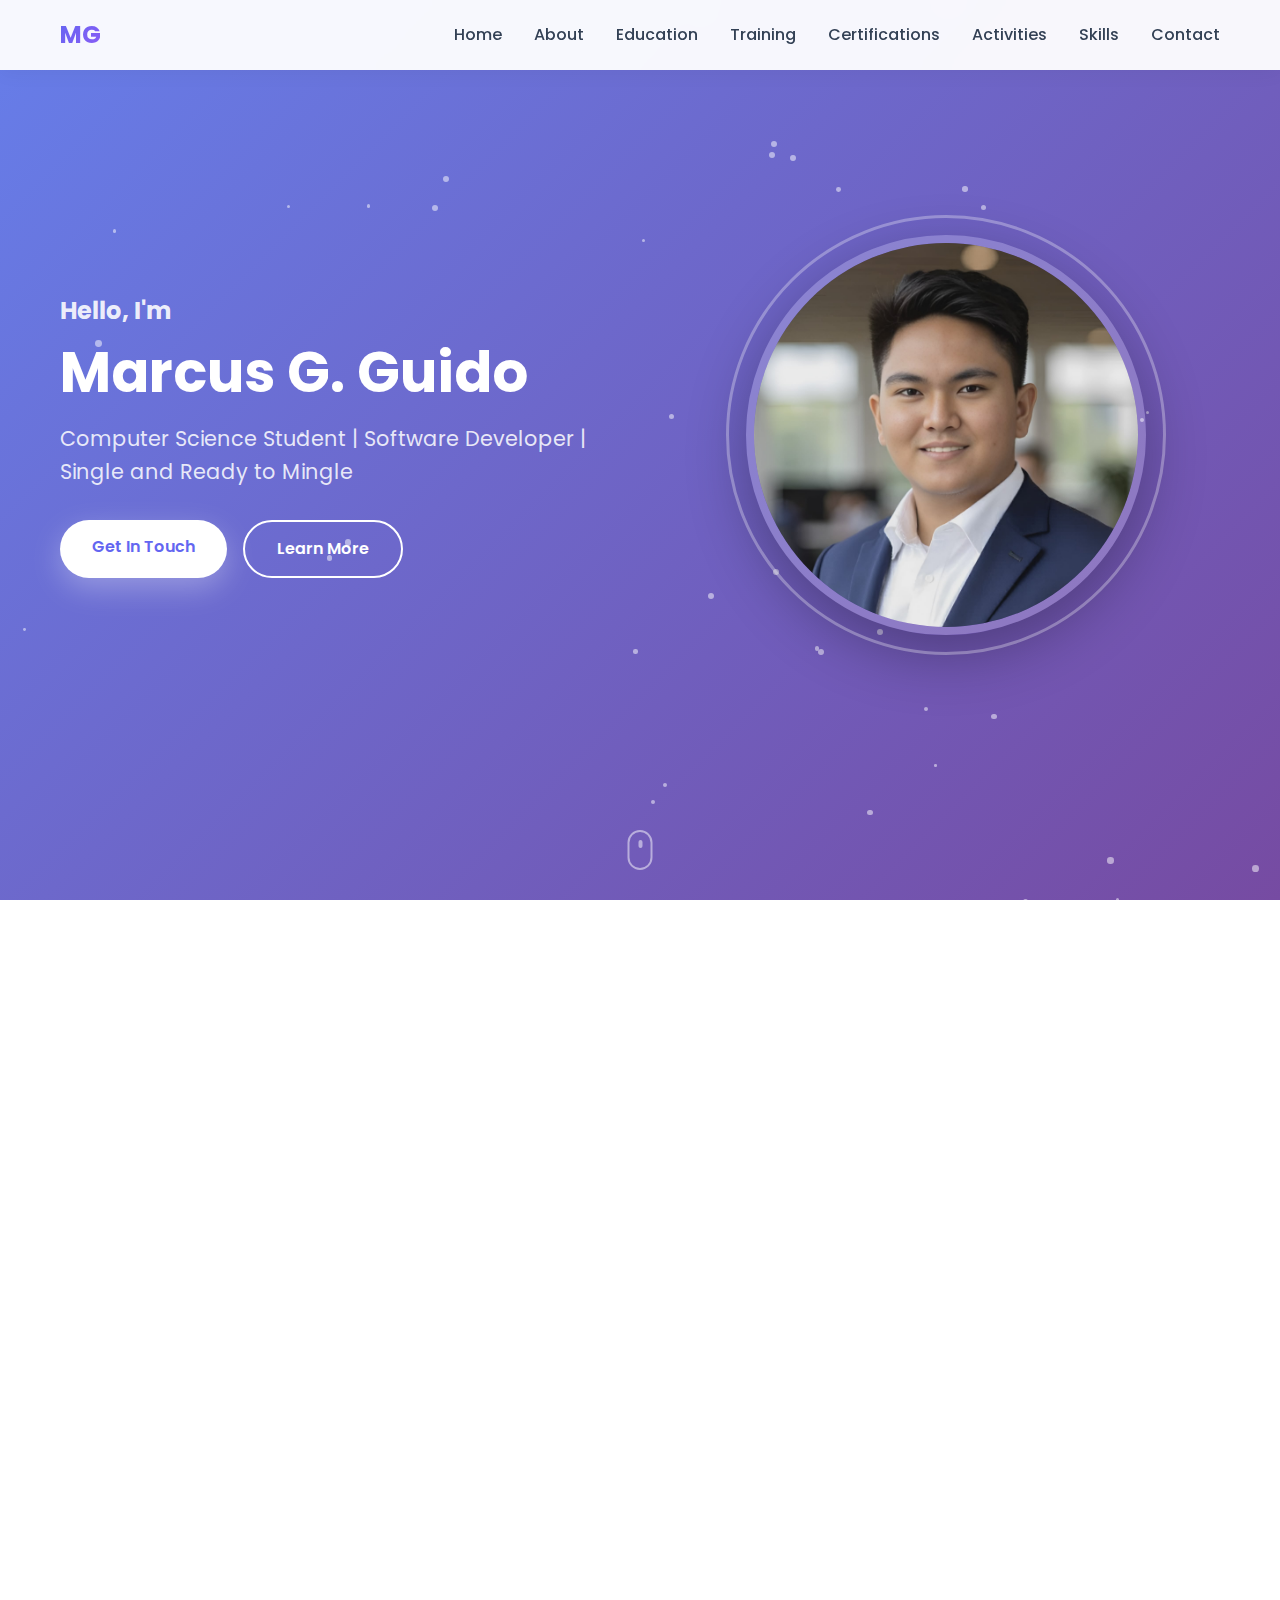
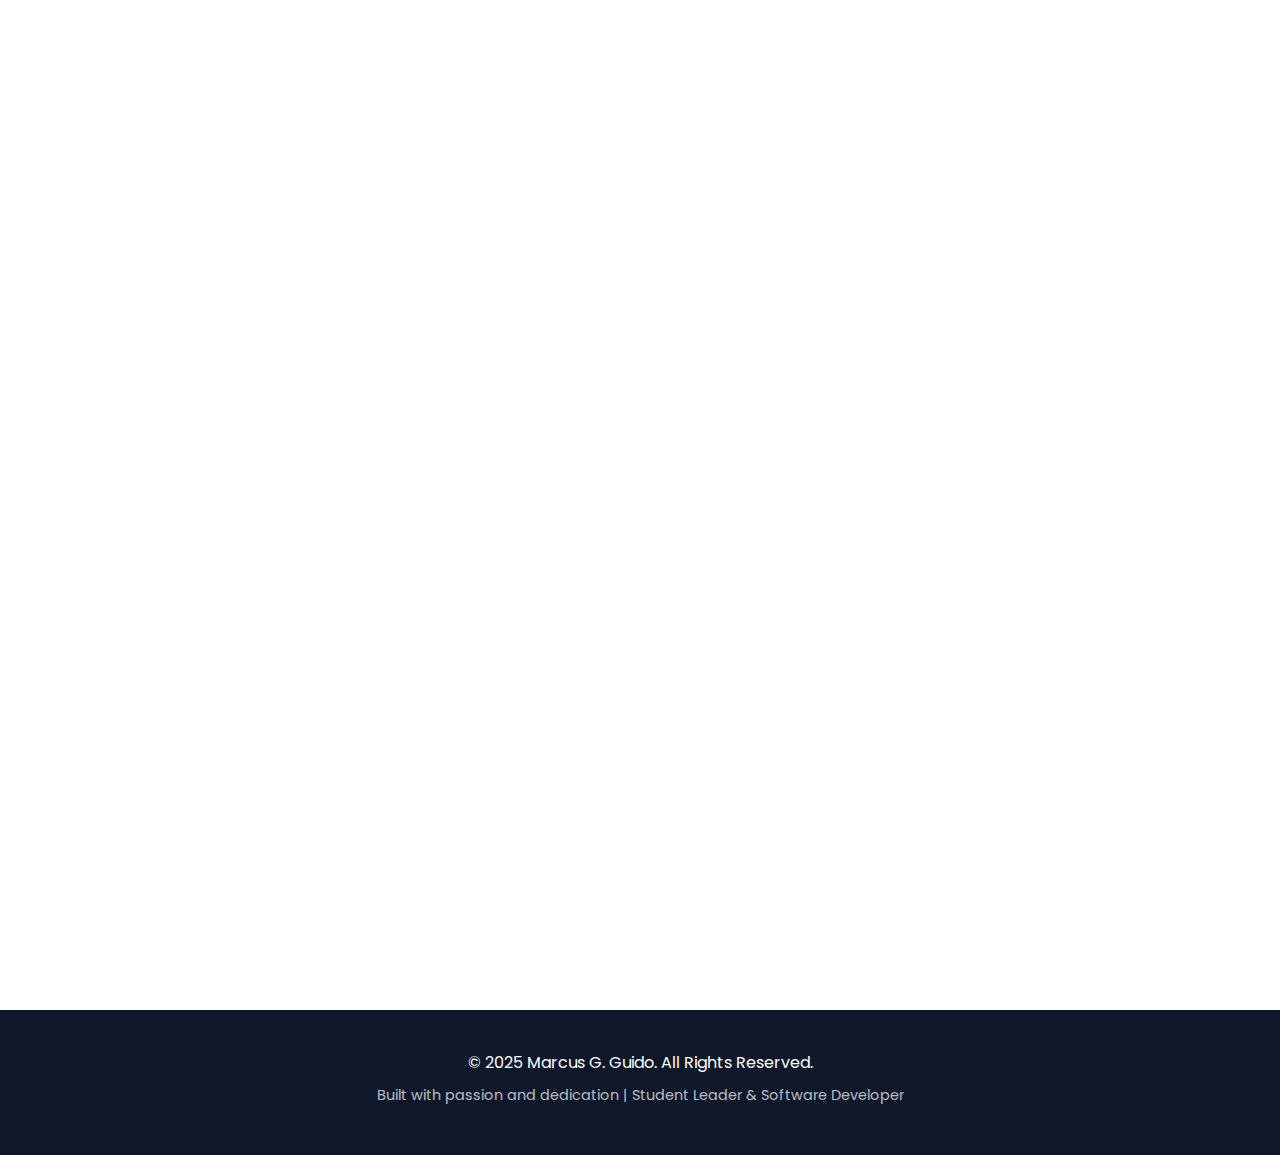
<file: index.html>
<!DOCTYPE html>
<html lang="en">
<head>
    <meta charset="UTF-8">
    <meta name="viewport" content="width=device-width, initial-scale=1.0">
    <meta name="description" content="Marcus G. Guido - Computer Science Student Portfolio">
    <title>Marcus G. Guido - Portfolio</title>
    <link rel="stylesheet" href="styles.css">
    <link rel="preconnect" href="https://fonts.googleapis.com">
    <link rel="preconnect" href="https://fonts.gstatic.com" crossorigin>
    <link href="https://fonts.googleapis.com/css2?family=Poppins:wght@300;400;500;600;700&display=swap" rel="stylesheet">
</head>
<body>
    <!-- Navigation -->
    <nav class="navbar" id="navbar">
        <div class="nav-container">
            <div class="nav-logo">
                <span class="logo-text">MG</span>
            </div>
            <ul class="nav-menu" id="navMenu">
                <li><a href="#home" class="nav-link">Home</a></li>
                <li><a href="#about" class="nav-link">About</a></li>
                <li><a href="#education" class="nav-link">Education</a></li>
                <li><a href="#training" class="nav-link">Training</a></li>
                <li><a href="#certifications" class="nav-link">Certifications</a></li>
                <li><a href="#activities" class="nav-link">Activities</a></li>
                <li><a href="#skills" class="nav-link">Skills</a></li>
                <li><a href="#contact" class="nav-link">Contact</a></li>
            </ul>
            <div class="hamburger" id="hamburger">
                <span></span>
                <span></span>
                <span></span>
            </div>
        </div>
    </nav>

    <!-- Hero Section -->
    <section id="home" class="hero">
        <div class="hero-particles" id="particles"></div>
        <div class="hero-content">
            <div class="hero-text">
                <h1 class="hero-title">
                    <span class="greeting">Hello, I'm</span>
                    <span class="name">Marcus G. Guido</span>
                </h1>
                <p class="hero-subtitle">Computer Science Student | Software Developer | Single and Ready to Mingle</p>
                <div class="hero-buttons">
                    <a href="#contact" class="btn btn-primary">Get In Touch</a>
                    <a href="#about" class="btn btn-secondary">Learn More</a>
                </div>
            </div>
            <div class="hero-image">
                <div class="image-wrapper">
                    <img src="marcusprofile.jpg" alt="Marcus G. Guido" class="profile-img">
                    <div class="image-border"></div>
                </div>
            </div>
        </div>
        <div class="scroll-indicator">
            <div class="mouse"></div>
        </div>
    </section>

    <!-- About Section -->
    <section id="about" class="about">
        <div class="container">
            <div class="section-header">
                <span class="section-tag">Get To Know</span>
                <h2 class="section-title">About Me</h2>
            </div>
            <div class="about-content">
                <div class="about-cards">
                    <div class="info-card">
                        <div class="card-icon">🎓</div>
                        <h3>Education</h3>
                        <p>Bachelor of Science in Computer Science at National University - Cebu</p>
                    </div>
                    <div class="info-card">
                        <div class="card-icon">🎂</div>
                        <h3>Born</h3>
                        <p><b>SECRET</b></p>
                    </div>
                    <div class="info-card">
                        <div class="card-icon">💼</div>
                        <h3>Focus</h3>
                        <p>Leadership & Full Stack Development</p>
                    </div>
                </div>
                <div class="about-text">
                    <p>Hello! I'm Marcus, a passionate Computer Science student at National University - Cebu, dedicated to creating innovative solutions through technology. My journey has been marked by academic excellence, leadership roles, and a commitment to continuous learning.</p>
                    <p>Throughout my academic career, I've consistently achieved honors and have been recognized for my leadership abilities. As the Founder and Student Branch Lead of the AWS Learning Club at NU Cebu, I thrive in creating communities where students can learn and grow together.</p>
                    <p>I specialize in full-stack development and passionate about cloud computing, particularly AWS technologies. Beyond coding, I'm dedicated to entrepreneurship, leadership development, and helping others succeed in their tech journeys.</p>
                </div>
            </div>
        </div>
    </section>

    <!-- Education Section -->
    <section id="education" class="education">
        <div class="container">
            <div class="section-header">
                <span class="section-tag">My Academic Journey</span>
                <h2 class="section-title">Education</h2>
            </div>
            <div class="education-timeline">
                <div class="timeline-item">
                    <div class="timeline-icon">🎓</div>
                    <div class="timeline-content">
                        <h3>Bachelor of Science in Computer Science (BSCS)</h3>
                        <h4>National University – Cebu (NU Cebu)</h4>
                        <p class="timeline-location">📍 Mabolo SM City Cebu, Cebu City</p>
                        <span class="timeline-date">2025 - Current</span>
                        <p>Currently pursuing my degree in Computer Science, focusing on software development, cloud computing, and leadership within the tech community.</p>
                    </div>
                </div>

                <div class="timeline-item">
                    <div class="timeline-icon">🏫</div>
                    <div class="timeline-content">
                        <h3>Senior High School - TVL ICT Programming</h3>
                        <h4>Informatics College Cebu, Inc. - Consolacion</h4>
                        <p class="timeline-location">📍 Pitogo National Highway, Consolacion, Cebu</p>
                        <span class="timeline-date">2023 - 2025</span>
                        <div class="achievements">
                            <span class="achievement-badge">With Honors</span>
                            <span class="achievement-badge">With High Honors</span>
                            <span class="achievement-badge">Entrepreneurship Awardee</span>
                            <span class="achievement-badge">Leadership Awardee</span>
                            <span class="achievement-badge">DSPC Champion</span>
                        </div>
                    </div>
                </div>

                <div class="timeline-item">
                    <div class="timeline-icon">📚</div>
                    <div class="timeline-content">
                        <h3>Secondary School</h3>
                        <h4>Jugan National High School</h4>
                        <p class="timeline-location">📍 Upper Jugan, 6001 Consolacion, Cebu</p>
                        <span class="timeline-date">2019 - 2023</span>
                        <div class="achievements">
                            <span class="achievement-badge">With Honors</span>
                            <span class="achievement-badge">Former School Officer</span>
                        </div>
                    </div>
                </div>

                <div class="timeline-item">
                    <div class="timeline-icon">🎒</div>
                    <div class="timeline-content">
                        <h3>Primary School</h3>
                        <h4>Jugan Elementary School</h4>
                        <p class="timeline-location">📍 Upper Jugan, 6001 Consolacion, Cebu</p>
                        <span class="timeline-date">2012 - 2019</span>
                        <div class="achievements">
                            <span class="achievement-badge">Academic Awardee</span>
                            <span class="achievement-badge">Former School Officer</span>
                        </div>
                    </div>
                </div>
            </div>
        </div>
    </section>

    <!-- Training & Seminars Section -->
    <section id="training" class="training">
        <div class="container">
            <div class="section-header">
                <span class="section-tag">Professional Development</span>
                <h2 class="section-title">Training & Seminars</h2>
            </div>
            <div class="training-grid">
                <div class="training-card">
                    <div class="training-icon">🚀</div>
                    <h3>AWS Community Day Cebu 2025</h3>
                    <p class="training-subtitle">Build Beyond Limits and Mini Meetup</p>
                    <span class="training-date">September 13-14, 2025</span>
                    <p>Participated in the premier AWS community event in Cebu, engaging with cloud computing experts and learning about cutting-edge AWS technologies.</p>
                </div>

                <div class="training-card">
                    <div class="training-icon">🤖</div>
                    <h3>The Current Landscape of AI</h3>
                    <p class="training-subtitle">DNA Micro Software Inc. Cebu</p>
                    <span class="training-date">July 12, 2025</span>
                    <p>In partnership with Mr. Leo BSCS Dept. Chair, explored the latest developments and trends in artificial intelligence and machine learning.</p>
                </div>

                <div class="training-card">
                    <div class="training-icon">💻</div>
                    <h3>COMTECH Resources Development Program</h3>
                    <p class="training-subtitle">In Partnership with Informatics College Cebu</p>
                    <span class="training-date">2022 - 2023</span>
                    <p>Comprehensive technology training program focusing on software development and ICT skills enhancement.</p>
                </div>
            </div>
        </div>
    </section>

    <!-- Certifications Section -->
    <section id="certifications" class="certifications">
        <div class="container">
            <div class="section-header">
                <span class="section-tag">Credentials</span>
                <h2 class="section-title">Certifications</h2>
            </div>
            <div class="certifications-grid">
                <div class="cert-card">
                    <div class="cert-header">
                        <div class="cert-icon">👔</div>
                        <div class="cert-provider">Udemy</div>
                    </div>
                    <h3>Executive Leadership Presence: Inspire, Influence & Lead</h3>
                    <span class="cert-date">Issued: October 2025</span>
                    <a href="https://www.udemy.com/certificate/UC-352e90f9-5d78-4675-a844-5b8cce3faa67/" target="_blank" class="cert-link">View Certificate →</a>
                </div>

                <div class="cert-card">
                    <div class="cert-header">
                        <div class="cert-icon">🎯</div>
                        <div class="cert-provider">Skillsoft</div>
                    </div>
                    <h3>A Skills Builder – Leadership</h3>
                    <span class="cert-date">Issued: April 2025 | ID: 140248809</span>
                    <a href="https://skillsoft.digitalbadges.skillsoft.com/b5b95f18-f1d9-4f0a-8dc8-4170c828fcc2" target="_blank" class="cert-link">View Certificate →</a>
                </div>

                <div class="cert-card">
                    <div class="cert-header">
                        <div class="cert-icon">🎨</div>
                        <div class="cert-provider">Skillsoft</div>
                    </div>
                    <h3>A Skills Builder - Creativity</h3>
                    <span class="cert-date">Issued: April 2025 | ID: 140215055</span>
                    <a href="https://skillsoft.digitalbadges.skillsoft.com/7e9c8f45-9e76-43c5-ace7-52aef8485363" target="_blank" class="cert-link">View Certificate →</a>
                </div>

                <div class="cert-card">
                    <div class="cert-header">
                        <div class="cert-icon">⏰</div>
                        <div class="cert-provider">Skillsoft</div>
                    </div>
                    <h3>Avoid Procrastination by Getting Organized Instead</h3>
                    <span class="cert-date">Issued: April 2025 | ID: 140198855</span>
                    <a href="https://skillsoft.digitalbadges.skillsoft.com/77b540fd-06ea-41ee-a72f-264794625bf7" target="_blank" class="cert-link">View Certificate →</a>
                </div>

                <div class="cert-card">
                    <div class="cert-header">
                        <div class="cert-icon">✍️</div>
                        <div class="cert-provider">Skillsoft</div>
                    </div>
                    <h3>Writing with a Professional Mindset</h3>
                    <span class="cert-date">Issued: April 2025 | ID: 140146476</span>
                    <a href="https://skillsoft.digitalbadges.skillsoft.com/88052389-f69d-4071-a20a-ff1d40b417d2" target="_blank" class="cert-link">View Certificate →</a>
                </div>
            </div>
        </div>
    </section>

    <!-- Activities & Organizations Section -->
    <section id="activities" class="activities">
        <div class="container">
            <div class="section-header">
                <span class="section-tag">Leadership & Community</span>
                <h2 class="section-title">Activities & Organizations</h2>
            </div>
            
            <h3 class="subsection-title">Current Organizations</h3>
            <div class="activities-grid">
                <div class="activity-card current">
                    <div class="activity-header">
                        <div class="activity-icon">☁️</div>
                        <span class="activity-status">Current</span>
                    </div>
                    <h3>AWS Learning Club - NU Cebu</h3>
                    <h4>Student Lead and Founder</h4>
                    <p class="activity-location">National University – Cebu</p>
                    <span class="activity-date">2025 - Current</span>
                    <p>Founded and leading the AWS Learning Club, creating a community for students to learn cloud computing and AWS technologies.</p>
                </div>

                <div class="activity-card current">
                    <div class="activity-header">
                        <div class="activity-icon">💰</div>
                        <span class="activity-status">Current</span>
                    </div>
                    <h3>BSCS Debug Society</h3>
                    <h4>Program Executive Treasurer</h4>
                    <p class="activity-location">National University – Cebu</p>
                    <span class="activity-date">2025 - Current</span>
                    <p>Managing finances and supporting the growth of the Computer Science student organization.</p>
                </div>

                <div class="activity-card current">
                    <div class="activity-header">
                        <div class="activity-icon">🎮</div>
                        <span class="activity-status">Current</span>
                    </div>
                    <h3>NU Cebu Gaming Guild</h3>
                    <h4>Co-Founder | Member</h4>
                    <p class="activity-location">National University – Cebu</p>
                    <span class="activity-date">2025 - Current</span>
                    <p>Co-founded the gaming community at NU Cebu, fostering esports and gaming culture among students.</p>
                </div>
            </div>

            <h3 class="subsection-title">Recent Extracurricular Activities</h3>
            <div class="activities-grid">
                <div class="activity-card">
                    <div class="activity-header">
                        <div class="activity-icon">🏛️</div>
                        <span class="activity-status">Completed</span>
                    </div>
                    <h3>Supreme Student Government</h3>
                    <h4>Peace Executive Officer - SSG 9th Council</h4>
                    <p class="activity-location">Informatics College Cebu, Inc. - Consolacion</p>
                    <span class="activity-date">August 2024 - May 2025</span>
                    <p>Led peace initiatives and conflict resolution programs within the student body.</p>
                </div>

                <div class="activity-card">
                    <div class="activity-header">
                        <div class="activity-icon">🚨</div>
                        <span class="activity-status">Completed</span>
                    </div>
                    <h3>INFO Emergency Response Team</h3>
                    <h4>Head Chief Executive Officer - Founder</h4>
                    <p class="activity-location">Informatics College Cebu, Inc. - Consolacion</p>
                    <span class="activity-date">August 2024 - May 2025</span>
                    <p>Founded and led the emergency response team, ensuring campus safety and emergency preparedness.</p>
                </div>

                <div class="activity-card">
                    <div class="activity-header">
                        <div class="activity-icon">🎵</div>
                        <span class="activity-status">Completed</span>
                    </div>
                    <h3>INFO Chorus Club</h3>
                    <h4>Musical Director</h4>
                    <p class="activity-location">Informatics College Cebu, Inc. - Consolacion</p>
                    <span class="activity-date">August 2024 - May 2025</span>
                    <p>Directed musical performances and managed the chorus club's creative direction.</p>
                </div>
            </div>
        </div>
    </section>

    <!-- Skills Section -->
    <section id="skills" class="skills">
        <div class="container">
            <div class="section-header">
                <span class="section-tag">What I Know</span>
                <h2 class="section-title">Skills & Technologies</h2>
            </div>
            <div class="skills-grid">
                <div class="skill-category">
                    <h3>Frontend Development</h3>
                    <div class="skill-items">
                        <div class="skill-item">HTML5</div>
                        <div class="skill-item">CSS3</div>
                        <div class="skill-item">JavaScript</div>
                        <div class="skill-item">React</div>
                        <div class="skill-item">Responsive Design</div>
                    </div>
                </div>
                <div class="skill-category">
                    <h3>Backend Development</h3>
                    <div class="skill-items">
                        <div class="skill-item">Node.js</div>
                        <div class="skill-item">Python</div>
                        <div class="skill-item">Databases</div>
                        <div class="skill-item">APIs</div>
                        <div class="skill-item">PHP</div>
                    </div>
                </div>
                <div class="skill-category">
                    <h3>Cloud & Tools</h3>
                    <div class="skill-items">
                        <div class="skill-item">AWS</div>
                        <div class="skill-item">Git & GitHub</div>
                        <div class="skill-item">VS Code</div>
                        <div class="skill-item">Linux</div>
                        <div class="skill-item">AWS Amplify</div>
                    </div>
                </div>
                <div class="skill-category">
                    <h3>Leadership & Soft Skills</h3>
                    <div class="skill-items">
                        <div class="skill-item">Leadership</div>
                        <div class="skill-item">Team Management</div>
                        <div class="skill-item">Problem Solving</div>
                        <div class="skill-item">Communication</div>
                        <div class="skill-item">Entrepreneurship</div>
                        <div class="skill-item">Creativity</div>
                    </div>
                </div>
            </div>
        </div>
    </section>

    <!-- Contact Section -->
    <section id="contact" class="contact">
        <div class="container">
            <div class="section-header">
                <span class="section-tag">Let's Connect</span>
                <h2 class="section-title">Get In Touch</h2>
            </div>
            <div class="contact-content">
                <div class="contact-info">
                    <p class="contact-description">I'm always open to discussing new projects, creative ideas, or opportunities to be part of your vision. Whether it's about technology, leadership, or collaboration, feel free to reach out!</p>
                    <div class="contact-methods">
                        <a href="tel:+639158719911" class="contact-method">
                            <div class="method-icon">📱</div>
                            <div class="method-details">
                                <span class="method-label">Call Me</span>
                                <span class="method-value"><b>SECRET Tawagan palang nimo</b></span>
                            </div>
                        </a>
                        <a href="https://mail.google.com/mail/u/0/?tab=rm&ogbl#inbox" target="_blank" class="contact-method">
                            <div class="method-icon">💼</div>
                            <div class="method-details">
                                <span class="method-label">Gmail</span>
                                <span class="method-value"><b>E click lang HAHA</b></span>
                            </div>
                        </a>
                    </div>
                </div>
                <div class="social-links">
                    <a href="https://github.com/MarcusGuido0607" target="_blank" class="social-card github">
                        <div class="social-icon">
                            <svg viewBox="0 0 24 24" fill="currentColor">
                                <path d="M12 0c-6.626 0-12 5.373-12 12 0 5.302 3.438 9.8 8.207 11.387.599.111.793-.261.793-.577v-2.234c-3.338.726-4.033-1.416-4.033-1.416-.546-1.387-1.333-1.756-1.333-1.756-1.089-.745.083-.729.083-.729 1.205.084 1.839 1.237 1.839 1.237 1.07 1.834 2.807 1.304 3.492.997.107-.775.418-1.305.762-1.604-2.665-.305-5.467-1.334-5.467-5.931 0-1.311.469-2.381 1.236-3.221-.124-.303-.535-1.524.117-3.176 0 0 1.008-.322 3.301 1.23.957-.266 1.983-.399 3.003-.404 1.02.005 2.047.138 3.006.404 2.291-1.552 3.297-1.23 3.297-1.23.653 1.653.242 2.874.118 3.176.77.84 1.235 1.911 1.235 3.221 0 4.609-2.807 5.624-5.479 5.921.43.372.823 1.102.823 2.222v3.293c0 .319.192.694.801.576 4.765-1.589 8.199-6.086 8.199-11.386 0-6.627-5.373-12-12-12z"/>
                            </svg>
                        </div>
                        <div class="social-info">
                            <h4>GitHub</h4>
                            <p>MarcusGuido0607</p>
                        </div>
                    </a>
                    <a href="https://www.facebook.com/guidomarcusg" target="_blank" class="social-card facebook">
                        <div class="social-icon">
                            <svg viewBox="0 0 24 24" fill="currentColor">
                                <path d="M24 12.073c0-6.627-5.373-12-12-12s-12 5.373-12 12c0 5.99 4.388 10.954 10.125 11.854v-8.385H7.078v-3.47h3.047V9.43c0-3.007 1.792-4.669 4.533-4.669 1.312 0 2.686.235 2.686.235v2.953H15.83c-1.491 0-1.956.925-1.956 1.874v2.25h3.328l-.532 3.47h-2.796v8.385C19.612 23.027 24 18.062 24 12.073z"/>
                            </svg>
                        </div>
                        <div class="social-info">
                            <h4>Facebook</h4>
                            <p>guidomarcusg</p>
                        </div>
                    </a>
                    <a href="https://www.youtube.com/@Marcus-dh7ke" target="_blank" class="social-card youtube">
                        <div class="social-icon">
                            <svg viewBox="0 0 24 24" fill="currentColor">
                                <path d="M23.498 6.186a3.016 3.016 0 0 0-2.122-2.136C19.505 3.545 12 3.545 12 3.545s-7.505 0-9.377.505A3.017 3.017 0 0 0 .502 6.186C0 8.07 0 12 0 12s0 3.93.502 5.814a3.016 3.016 0 0 0 2.122 2.136c1.871.505 9.376.505 9.376.505s7.505 0 9.377-.505a3.015 3.015 0 0 0 2.122-2.136C24 15.93 24 12 24 12s0-3.93-.502-5.814zM9.545 15.568V8.432L15.818 12l-6.273 3.568z"/>
                            </svg>
                        </div>
                        <div class="social-info">
                            <h4>YouTube</h4>
                            <p>@Marcus-dh7ke</p>
                        </div>
                    </a>
                    <a href="https://www.linkedin.com/in/marcusguido/" target="_blank" class="social-card linkedin">
                        <div class="social-icon">
                            <svg viewBox="0 0 24 24" fill="currentColor">
                                <path d="M20.447 20.452h-3.554v-5.569c0-1.328-.027-3.037-1.852-3.037-1.853 0-2.136 1.445-2.136 2.939v5.667H9.351V9h3.414v1.561h.046c.477-.9 1.637-1.85 3.37-1.85 3.601 0 4.267 2.37 4.267 5.455v6.286zM5.337 7.433c-1.144 0-2.063-.926-2.063-2.065 0-1.138.92-2.063 2.063-2.063 1.14 0 2.064.925 2.064 2.063 0 1.139-.925 2.065-2.064 2.065zm1.782 13.019H3.555V9h3.564v11.452zM22.225 0H1.771C.792 0 0 .774 0 1.729v20.542C0 23.227.792 24 1.771 24h20.451C23.2 24 24 23.227 24 22.271V1.729C24 .774 23.2 0 22.222 0h.003z"/>
                            </svg>
                        </div>
                        <div class="social-info">
                            <h4>LinkedIn</h4>
                            <p>marcusguido</p>
                        </div>
                    </a>
                </div>
            </div>
        </div>
    </section>

    <!-- Footer -->
    <footer class="footer">
        <div class="container">
            <p>&copy; 2025 Marcus G. Guido. All Rights Reserved.</p>
            <p class="footer-subtitle">Built with passion and dedication | Student Leader & Software Developer</p>
        </div>
    </footer>

    <script src="script.js"></script>
</body>
</html>
</file>
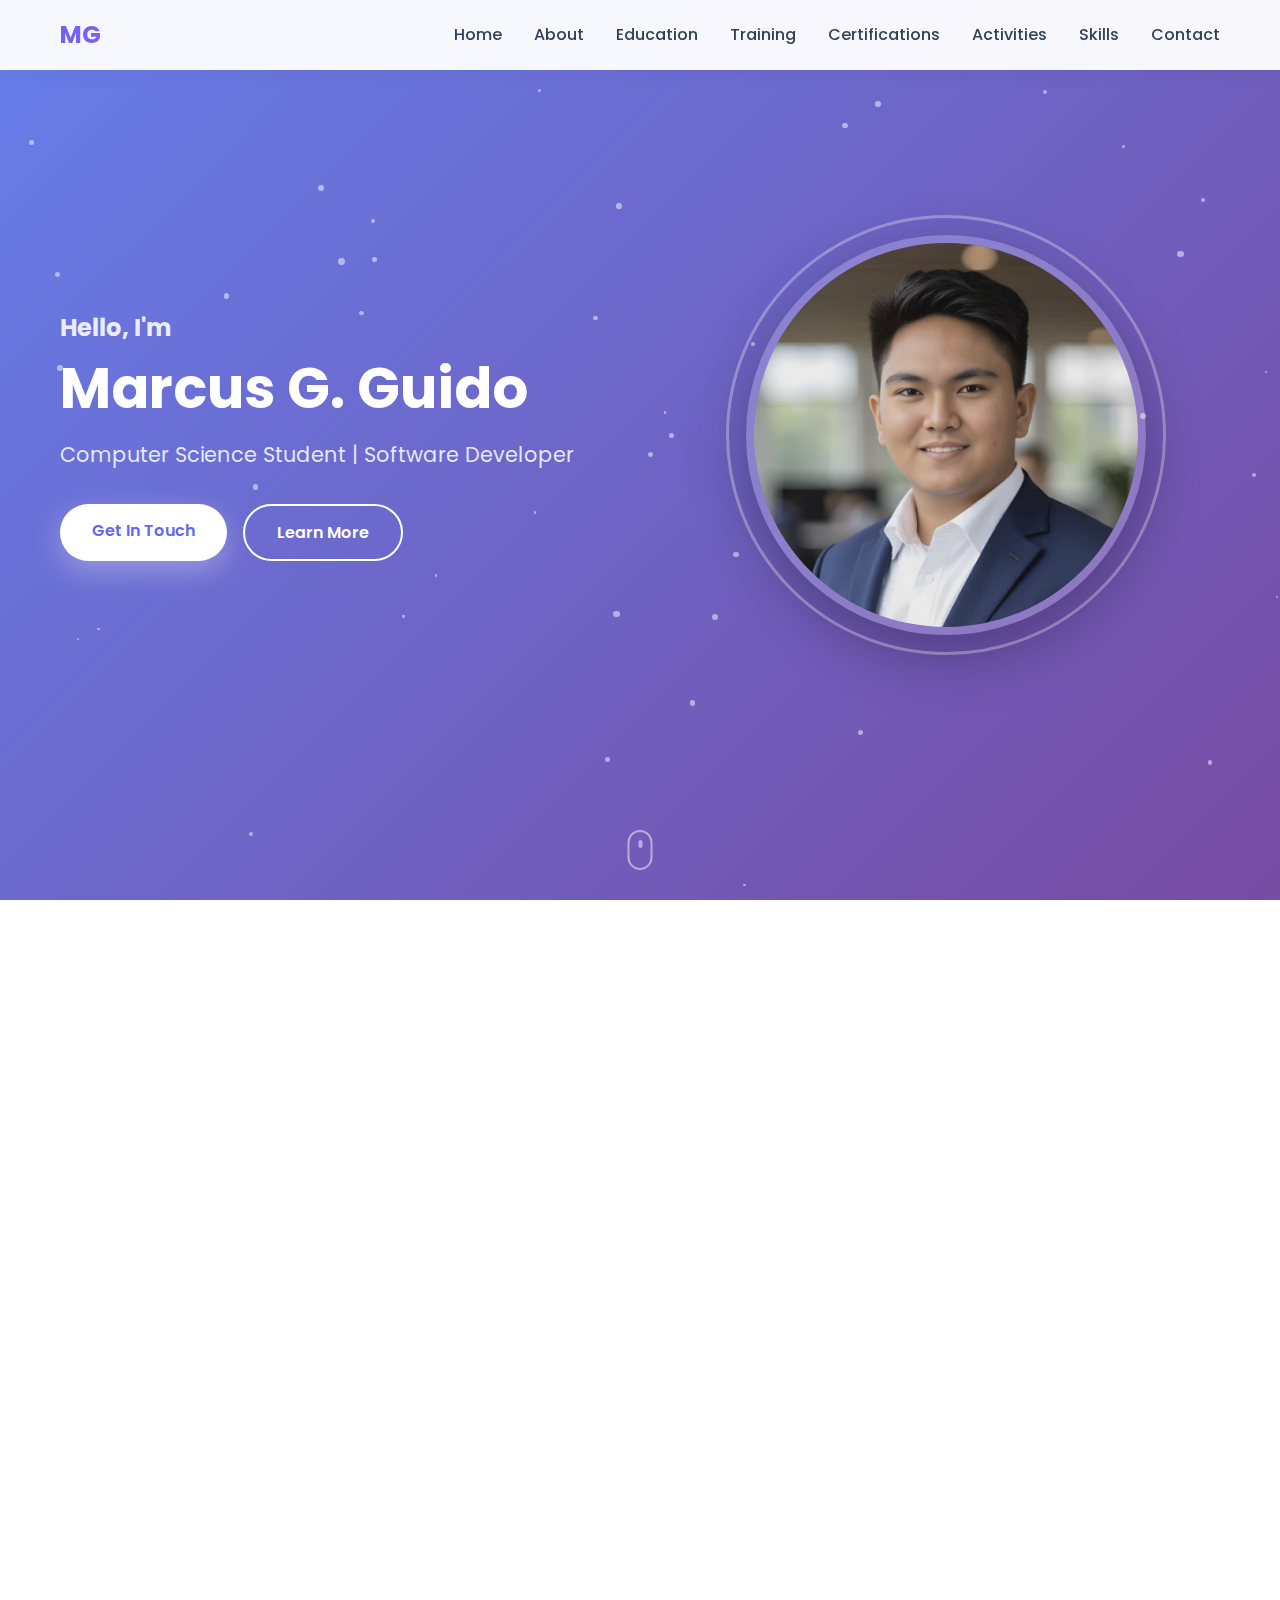
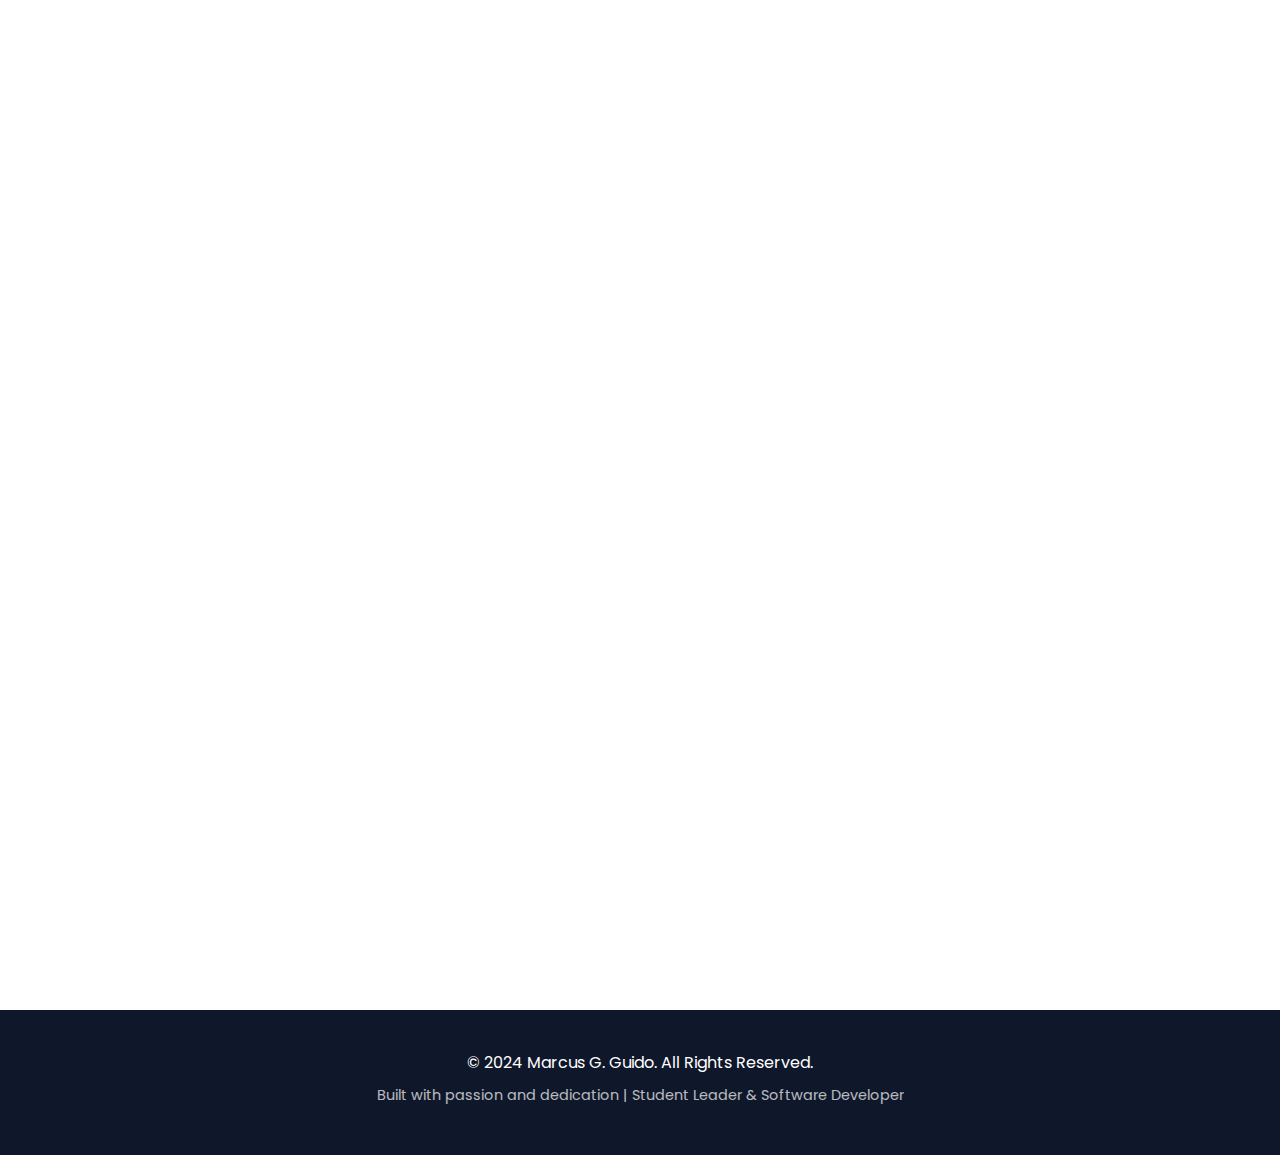
<file: Programming/index.html>
<!DOCTYPE html>
<html lang="en">
<head>
    <meta charset="UTF-8">
    <meta name="viewport" content="width=device-width, initial-scale=1.0">
    <meta name="description" content="Marcus G. Guido - Computer Science Student Portfolio">
    <title>Marcus G. Guido - Portfolio</title>
    <link rel="stylesheet" href="styles.css">
    <link rel="preconnect" href="https://fonts.googleapis.com">
    <link rel="preconnect" href="https://fonts.gstatic.com" crossorigin>
    <link href="https://fonts.googleapis.com/css2?family=Poppins:wght@300;400;500;600;700&display=swap" rel="stylesheet">
</head>
<body>
    <!-- Navigation -->
    <nav class="navbar" id="navbar">
        <div class="nav-container">
            <div class="nav-logo">
                <span class="logo-text">MG</span>
            </div>
            <ul class="nav-menu" id="navMenu">
                <li><a href="#home" class="nav-link">Home</a></li>
                <li><a href="#about" class="nav-link">About</a></li>
                <li><a href="#education" class="nav-link">Education</a></li>
                <li><a href="#training" class="nav-link">Training</a></li>
                <li><a href="#certifications" class="nav-link">Certifications</a></li>
                <li><a href="#activities" class="nav-link">Activities</a></li>
                <li><a href="#skills" class="nav-link">Skills</a></li>
                <li><a href="#contact" class="nav-link">Contact</a></li>
            </ul>
            <div class="hamburger" id="hamburger">
                <span></span>
                <span></span>
                <span></span>
            </div>
        </div>
    </nav>

    <!-- Hero Section -->
    <section id="home" class="hero">
        <div class="hero-particles" id="particles"></div>
        <div class="hero-content">
            <div class="hero-text">
                <h1 class="hero-title">
                    <span class="greeting">Hello, I'm</span>
                    <span class="name">Marcus G. Guido</span>
                </h1>
                <p class="hero-subtitle">Computer Science Student | Software Developer</p>
                <div class="hero-buttons">
                    <a href="#contact" class="btn btn-primary">Get In Touch</a>
                    <a href="#about" class="btn btn-secondary">Learn More</a>
                </div>
            </div>
            <div class="hero-image">
                <div class="image-wrapper">
                    <img src="marcusprofile.jpg" alt="Marcus G. Guido" class="profile-img">
                    <div class="image-border"></div>
                </div>
            </div>
        </div>
        <div class="scroll-indicator">
            <div class="mouse"></div>
        </div>
    </section>

    <!-- About Section -->
    <section id="about" class="about">
        <div class="container">
            <div class="section-header">
                <span class="section-tag">Get To Know</span>
                <h2 class="section-title">About Me</h2>
            </div>
            <div class="about-content">
                <div class="about-cards">
                    <div class="info-card">
                        <div class="card-icon">🎓</div>
                        <h3>Education</h3>
                        <p>Bachelor of Science in Computer Science at National University - Cebu</p>
                    </div>
                    <div class="info-card">
                        <div class="card-icon">🎂</div>
                        <h3>Born</h3>
                        <p><b>SECRET</b></p>
                    </div>
                    <div class="info-card">
                        <div class="card-icon">💼</div>
                        <h3>Focus</h3>
                        <p>Leadership & Full Stack Development</p>
                    </div>
                </div>
                <div class="about-text">
                    <p>Hello! I'm Marcus, a passionate Computer Science student at National University - Cebu, dedicated to creating innovative solutions through technology. My journey has been marked by academic excellence, leadership roles, and a commitment to continuous learning.</p>
                    <p>Throughout my academic career, I've consistently achieved honors and have been recognized for my leadership abilities. As the Founder and Student Branch Lead of the AWS Learning Club at NU Cebu, I thrive in creating communities where students can learn and grow together.</p>
                    <p>I specialize in full-stack development and am passionate about cloud computing, particularly AWS technologies. Beyond coding, I'm dedicated to entrepreneurship, leadership development, and helping others succeed in their tech journeys.</p>
                </div>
            </div>
        </div>
    </section>

    <!-- Education Section -->
    <section id="education" class="education">
        <div class="container">
            <div class="section-header">
                <span class="section-tag">My Academic Journey</span>
                <h2 class="section-title">Education</h2>
            </div>
            <div class="education-timeline">
                <div class="timeline-item">
                    <div class="timeline-icon">🎓</div>
                    <div class="timeline-content">
                        <h3>Bachelor of Science in Computer Science (BSCS)</h3>
                        <h4>National University – Cebu (NU Cebu)</h4>
                        <p class="timeline-location">📍 Mabolo SM City Cebu, Cebu City</p>
                        <span class="timeline-date">2025 - Current</span>
                        <p>Currently pursuing my degree in Computer Science, focusing on software development, cloud computing, and leadership within the tech community.</p>
                    </div>
                </div>

                <div class="timeline-item">
                    <div class="timeline-icon">🏫</div>
                    <div class="timeline-content">
                        <h3>Senior High School - TVL ICT Programming</h3>
                        <h4>Informatics College Cebu, Inc. - Consolacion</h4>
                        <p class="timeline-location">📍 Pitogo National Highway, Consolacion, Cebu</p>
                        <span class="timeline-date">2023 - 2025</span>
                        <div class="achievements">
                            <span class="achievement-badge">With Honors</span>
                            <span class="achievement-badge">With High Honors</span>
                            <span class="achievement-badge">Entrepreneurship Awardee</span>
                            <span class="achievement-badge">Leadership Awardee</span>
                            <span class="achievement-badge">DSPC Champion</span>
                        </div>
                    </div>
                </div>

                <div class="timeline-item">
                    <div class="timeline-icon">📚</div>
                    <div class="timeline-content">
                        <h3>Secondary School</h3>
                        <h4>Jugan National High School</h4>
                        <p class="timeline-location">📍 Upper Jugan, 6001 Consolacion, Cebu</p>
                        <span class="timeline-date">2019 - 2023</span>
                        <div class="achievements">
                            <span class="achievement-badge">With Honors</span>
                            <span class="achievement-badge">Former School Officer</span>
                        </div>
                    </div>
                </div>

                <div class="timeline-item">
                    <div class="timeline-icon">🎒</div>
                    <div class="timeline-content">
                        <h3>Primary School</h3>
                        <h4>Jugan Elementary School</h4>
                        <p class="timeline-location">📍 Upper Jugan, 6001 Consolacion, Cebu</p>
                        <span class="timeline-date">2012 - 2019</span>
                        <div class="achievements">
                            <span class="achievement-badge">Academic Awardee</span>
                            <span class="achievement-badge">Former School Officer</span>
                        </div>
                    </div>
                </div>
            </div>
        </div>
    </section>

    <!-- Training & Seminars Section -->
    <section id="training" class="training">
        <div class="container">
            <div class="section-header">
                <span class="section-tag">Professional Development</span>
                <h2 class="section-title">Training & Seminars</h2>
            </div>
            <div class="training-grid">
                <div class="training-card">
                    <div class="training-icon">🚀</div>
                    <h3>AWS Community Day Cebu 2025</h3>
                    <p class="training-subtitle">Build Beyond Limits and Mini Meetup</p>
                    <span class="training-date">September 13-14, 2025</span>
                    <p>Participated in the premier AWS community event in Cebu, engaging with cloud computing experts and learning about cutting-edge AWS technologies.</p>
                </div>

                <div class="training-card">
                    <div class="training-icon">🤖</div>
                    <h3>The Current Landscape of AI</h3>
                    <p class="training-subtitle">DNA Micro Software Inc. Cebu</p>
                    <span class="training-date">July 12, 2025</span>
                    <p>In partnership with Mr. Leo BSCS Dept. Chair, explored the latest developments and trends in artificial intelligence and machine learning.</p>
                </div>

                <div class="training-card">
                    <div class="training-icon">💻</div>
                    <h3>COMTECH Resources Development Program</h3>
                    <p class="training-subtitle">In Partnership with Informatics College Cebu</p>
                    <span class="training-date">2022 - 2023</span>
                    <p>Comprehensive technology training program focusing on software development and ICT skills enhancement.</p>
                </div>
            </div>
        </div>
    </section>

    <!-- Certifications Section -->
    <section id="certifications" class="certifications">
        <div class="container">
            <div class="section-header">
                <span class="section-tag">Credentials</span>
                <h2 class="section-title">Certifications</h2>
            </div>
            <div class="certifications-grid">
                <div class="cert-card">
                    <div class="cert-header">
                        <div class="cert-icon">👔</div>
                        <div class="cert-provider">Udemy</div>
                    </div>
                    <h3>Executive Leadership Presence: Inspire, Influence & Lead</h3>
                    <span class="cert-date">Issued: October 2025</span>
                    <a href="https://www.udemy.com/certificate/UC-352e90f9-5d78-4675-a844-5b8cce3faa67/" target="_blank" class="cert-link">View Certificate →</a>
                </div>

                <div class="cert-card">
                    <div class="cert-header">
                        <div class="cert-icon">🎯</div>
                        <div class="cert-provider">Skillsoft</div>
                    </div>
                    <h3>A Skills Builder – Leadership</h3>
                    <span class="cert-date">Issued: April 2025 | ID: 140248809</span>
                    <a href="https://skillsoft.digitalbadges.skillsoft.com/b5b95f18-f1d9-4f0a-8dc8-4170c828fcc2" target="_blank" class="cert-link">View Certificate →</a>
                </div>

                <div class="cert-card">
                    <div class="cert-header">
                        <div class="cert-icon">🎨</div>
                        <div class="cert-provider">Skillsoft</div>
                    </div>
                    <h3>A Skills Builder - Creativity</h3>
                    <span class="cert-date">Issued: April 2025 | ID: 140215055</span>
                    <a href="https://skillsoft.digitalbadges.skillsoft.com/7e9c8f45-9e76-43c5-ace7-52aef8485363" target="_blank" class="cert-link">View Certificate →</a>
                </div>

                <div class="cert-card">
                    <div class="cert-header">
                        <div class="cert-icon">⏰</div>
                        <div class="cert-provider">Skillsoft</div>
                    </div>
                    <h3>Avoid Procrastination by Getting Organized Instead</h3>
                    <span class="cert-date">Issued: April 2025 | ID: 140198855</span>
                    <a href="https://skillsoft.digitalbadges.skillsoft.com/77b540fd-06ea-41ee-a72f-264794625bf7" target="_blank" class="cert-link">View Certificate →</a>
                </div>

                <div class="cert-card">
                    <div class="cert-header">
                        <div class="cert-icon">✍️</div>
                        <div class="cert-provider">Skillsoft</div>
                    </div>
                    <h3>Writing with a Professional Mindset</h3>
                    <span class="cert-date">Issued: April 2025 | ID: 140146476</span>
                    <a href="https://skillsoft.digitalbadges.skillsoft.com/88052389-f69d-4071-a20a-ff1d40b417d2" target="_blank" class="cert-link">View Certificate →</a>
                </div>
            </div>
        </div>
    </section>

    <!-- Activities & Organizations Section -->
    <section id="activities" class="activities">
        <div class="container">
            <div class="section-header">
                <span class="section-tag">Leadership & Community</span>
                <h2 class="section-title">Activities & Organizations</h2>
            </div>
            
            <h3 class="subsection-title">Current Organizations</h3>
            <div class="activities-grid">
                <div class="activity-card current">
                    <div class="activity-header">
                        <div class="activity-icon">☁️</div>
                        <span class="activity-status">Current</span>
                    </div>
                    <h3>AWS Learning Club - NU Cebu</h3>
                    <h4>Student Lead and Founder</h4>
                    <p class="activity-location">National University – Cebu</p>
                    <span class="activity-date">2025 - Current</span>
                    <p>Founded and leading the AWS Learning Club, creating a community for students to learn cloud computing and AWS technologies.</p>
                </div>

                <div class="activity-card current">
                    <div class="activity-header">
                        <div class="activity-icon">💰</div>
                        <span class="activity-status">Current</span>
                    </div>
                    <h3>BSCS Debug Society</h3>
                    <h4>Program Executive Treasurer</h4>
                    <p class="activity-location">National University – Cebu</p>
                    <span class="activity-date">2025 - Current</span>
                    <p>Managing finances and supporting the growth of the Computer Science student organization.</p>
                </div>

                <div class="activity-card current">
                    <div class="activity-header">
                        <div class="activity-icon">🎮</div>
                        <span class="activity-status">Current</span>
                    </div>
                    <h3>NU Cebu Gaming Guild</h3>
                    <h4>Co-Founder | Member</h4>
                    <p class="activity-location">National University – Cebu</p>
                    <span class="activity-date">2025 - Current</span>
                    <p>Co-founded the gaming community at NU Cebu, fostering esports and gaming culture among students.</p>
                </div>
            </div>

            <h3 class="subsection-title">Recent Extracurricular Activities</h3>
            <div class="activities-grid">
                <div class="activity-card">
                    <div class="activity-header">
                        <div class="activity-icon">🏛️</div>
                        <span class="activity-status">Completed</span>
                    </div>
                    <h3>Supreme Student Government</h3>
                    <h4>Peace Executive Officer - SSG 9th Council</h4>
                    <p class="activity-location">Informatics College Cebu, Inc. - Consolacion</p>
                    <span class="activity-date">August 2024 - May 2025</span>
                    <p>Led peace initiatives and conflict resolution programs within the student body.</p>
                </div>

                <div class="activity-card">
                    <div class="activity-header">
                        <div class="activity-icon">🚨</div>
                        <span class="activity-status">Completed</span>
                    </div>
                    <h3>INFO Emergency Response Team</h3>
                    <h4>Head Chief Executive Officer - Founder</h4>
                    <p class="activity-location">Informatics College Cebu, Inc. - Consolacion</p>
                    <span class="activity-date">August 2024 - May 2025</span>
                    <p>Founded and led the emergency response team, ensuring campus safety and emergency preparedness.</p>
                </div>

                <div class="activity-card">
                    <div class="activity-header">
                        <div class="activity-icon">🎵</div>
                        <span class="activity-status">Completed</span>
                    </div>
                    <h3>INFO Chorus Club</h3>
                    <h4>Musical Director</h4>
                    <p class="activity-location">Informatics College Cebu, Inc. - Consolacion</p>
                    <span class="activity-date">August 2024 - May 2025</span>
                    <p>Directed musical performances and managed the chorus club's creative direction.</p>
                </div>
            </div>
        </div>
    </section>

    <!-- Skills Section -->
    <section id="skills" class="skills">
        <div class="container">
            <div class="section-header">
                <span class="section-tag">What I Know</span>
                <h2 class="section-title">Skills & Technologies</h2>
            </div>
            <div class="skills-grid">
                <div class="skill-category">
                    <h3>Frontend Development</h3>
                    <div class="skill-items">
                        <div class="skill-item">HTML5</div>
                        <div class="skill-item">CSS3</div>
                        <div class="skill-item">JavaScript</div>
                        <div class="skill-item">React</div>
                        <div class="skill-item">Responsive Design</div>
                    </div>
                </div>
                <div class="skill-category">
                    <h3>Backend Development</h3>
                    <div class="skill-items">
                        <div class="skill-item">Node.js</div>
                        <div class="skill-item">Python</div>
                        <div class="skill-item">Databases</div>
                        <div class="skill-item">APIs</div>
                        <div class="skill-item">PHP</div>
                    </div>
                </div>
                <div class="skill-category">
                    <h3>Cloud & Tools</h3>
                    <div class="skill-items">
                        <div class="skill-item">AWS</div>
                        <div class="skill-item">Git & GitHub</div>
                        <div class="skill-item">VS Code</div>
                        <div class="skill-item">Linux</div>
                        <div class="skill-item">AWS Amplify</div>
                    </div>
                </div>
                <div class="skill-category">
                    <h3>Leadership & Soft Skills</h3>
                    <div class="skill-items">
                        <div class="skill-item">Leadership</div>
                        <div class="skill-item">Team Management</div>
                        <div class="skill-item">Problem Solving</div>
                        <div class="skill-item">Communication</div>
                        <div class="skill-item">Entrepreneurship</div>
                        <div class="skill-item">Creativity</div>
                    </div>
                </div>
            </div>
        </div>
    </section>

    <!-- Contact Section -->
    <section id="contact" class="contact">
        <div class="container">
            <div class="section-header">
                <span class="section-tag">Let's Connect</span>
                <h2 class="section-title">Get In Touch</h2>
            </div>
            <div class="contact-content">
                <div class="contact-info">
                    <p class="contact-description">I'm always open to discussing new projects, creative ideas, or opportunities to be part of your vision. Whether it's about technology, leadership, or collaboration, feel free to reach out!</p>
                    <div class="contact-methods">
                        <a href="tel:+639158719911" class="contact-method">
                            <div class="method-icon">📱</div>
                            <div class="method-details">
                                <span class="method-label">Call Me</span>
                                <span class="method-value">09158719911</span>
                            </div>
                        </a>
                        <a href="https://mail.google.com/mail/u/0/?tab=rm&ogbl#inbox" target="_blank" class="contact-method">
                            <div class="method-icon">💼</div>
                            <div class="method-details">
                                <span class="method-label">Gmail</span>
                                <span class="method-value">marcusguido</span>
                            </div>
                        </a>
                    </div>
                </div>
                <div class="social-links">
                    <a href="https://github.com/MarcusGuido0607" target="_blank" class="social-card github">
                        <div class="social-icon">
                            <svg viewBox="0 0 24 24" fill="currentColor">
                                <path d="M12 0c-6.626 0-12 5.373-12 12 0 5.302 3.438 9.8 8.207 11.387.599.111.793-.261.793-.577v-2.234c-3.338.726-4.033-1.416-4.033-1.416-.546-1.387-1.333-1.756-1.333-1.756-1.089-.745.083-.729.083-.729 1.205.084 1.839 1.237 1.839 1.237 1.07 1.834 2.807 1.304 3.492.997.107-.775.418-1.305.762-1.604-2.665-.305-5.467-1.334-5.467-5.931 0-1.311.469-2.381 1.236-3.221-.124-.303-.535-1.524.117-3.176 0 0 1.008-.322 3.301 1.23.957-.266 1.983-.399 3.003-.404 1.02.005 2.047.138 3.006.404 2.291-1.552 3.297-1.23 3.297-1.23.653 1.653.242 2.874.118 3.176.77.84 1.235 1.911 1.235 3.221 0 4.609-2.807 5.624-5.479 5.921.43.372.823 1.102.823 2.222v3.293c0 .319.192.694.801.576 4.765-1.589 8.199-6.086 8.199-11.386 0-6.627-5.373-12-12-12z"/>
                            </svg>
                        </div>
                        <div class="social-info">
                            <h4>GitHub</h4>
                            <p>MarcusGuido0607</p>
                        </div>
                    </a>
                    <a href="https://www.facebook.com/guidomarcusg" target="_blank" class="social-card facebook">
                        <div class="social-icon">
                            <svg viewBox="0 0 24 24" fill="currentColor">
                                <path d="M24 12.073c0-6.627-5.373-12-12-12s-12 5.373-12 12c0 5.99 4.388 10.954 10.125 11.854v-8.385H7.078v-3.47h3.047V9.43c0-3.007 1.792-4.669 4.533-4.669 1.312 0 2.686.235 2.686.235v2.953H15.83c-1.491 0-1.956.925-1.956 1.874v2.25h3.328l-.532 3.47h-2.796v8.385C19.612 23.027 24 18.062 24 12.073z"/>
                            </svg>
                        </div>
                        <div class="social-info">
                            <h4>Facebook</h4>
                            <p>guidomarcusg</p>
                        </div>
                    </a>
                    <a href="https://www.youtube.com/@Marcus-dh7ke" target="_blank" class="social-card youtube">
                        <div class="social-icon">
                            <svg viewBox="0 0 24 24" fill="currentColor">
                                <path d="M23.498 6.186a3.016 3.016 0 0 0-2.122-2.136C19.505 3.545 12 3.545 12 3.545s-7.505 0-9.377.505A3.017 3.017 0 0 0 .502 6.186C0 8.07 0 12 0 12s0 3.93.502 5.814a3.016 3.016 0 0 0 2.122 2.136c1.871.505 9.376.505 9.376.505s7.505 0 9.377-.505a3.015 3.015 0 0 0 2.122-2.136C24 15.93 24 12 24 12s0-3.93-.502-5.814zM9.545 15.568V8.432L15.818 12l-6.273 3.568z"/>
                            </svg>
                        </div>
                        <div class="social-info">
                            <h4>YouTube</h4>
                            <p>@Marcus-dh7ke</p>
                        </div>
                    </a>
                    <a href="https://www.linkedin.com/in/marcusguido/" target="_blank" class="social-card linkedin">
                        <div class="social-icon">
                            <svg viewBox="0 0 24 24" fill="currentColor">
                                <path d="M20.447 20.452h-3.554v-5.569c0-1.328-.027-3.037-1.852-3.037-1.853 0-2.136 1.445-2.136 2.939v5.667H9.351V9h3.414v1.561h.046c.477-.9 1.637-1.85 3.37-1.85 3.601 0 4.267 2.37 4.267 5.455v6.286zM5.337 7.433c-1.144 0-2.063-.926-2.063-2.065 0-1.138.92-2.063 2.063-2.063 1.14 0 2.064.925 2.064 2.063 0 1.139-.925 2.065-2.064 2.065zm1.782 13.019H3.555V9h3.564v11.452zM22.225 0H1.771C.792 0 0 .774 0 1.729v20.542C0 23.227.792 24 1.771 24h20.451C23.2 24 24 23.227 24 22.271V1.729C24 .774 23.2 0 22.222 0h.003z"/>
                            </svg>
                        </div>
                        <div class="social-info">
                            <h4>LinkedIn</h4>
                            <p>marcusguido</p>
                        </div>
                    </a>
                </div>
            </div>
        </div>
    </section>

    <!-- Footer -->
    <footer class="footer">
        <div class="container">
            <p>&copy; 2024 Marcus G. Guido. All Rights Reserved.</p>
            <p class="footer-subtitle">Built with passion and dedication | Student Leader & Software Developer</p>
        </div>
    </footer>

    <script src="script.js"></script>
</body>
</html>
</file>
<file: styles.css>
/* Global Styles */
* {
    margin: 0;
    padding: 0;
    box-sizing: border-box;
}

:root {
    --primary-color: #6366f1;
    --secondary-color: #8b5cf6;
    --dark-color: #0f172a;
    --light-color: #f8fafc;
    --text-color: #334155;
    --border-color: #e2e8f0;
    --shadow: 0 10px 30px rgba(0, 0, 0, 0.1);
    --shadow-lg: 0 20px 60px rgba(0, 0, 0, 0.15);
}

html {
    scroll-behavior: smooth;
}

body {
    font-family: 'Poppins', sans-serif;
    color: var(--text-color);
    line-height: 1.6;
    overflow-x: hidden;
}

.container {
    max-width: 1200px;
    margin: 0 auto;
    padding: 0 20px;
}

/* Navigation */
.navbar {
    position: fixed;
    top: 0;
    left: 0;
    right: 0;
    background: rgba(255, 255, 255, 0.95);
    backdrop-filter: blur(10px);
    box-shadow: 0 2px 20px rgba(0, 0, 0, 0.05);
    z-index: 1000;
    transition: all 0.3s ease;
}

.navbar.scrolled {
    box-shadow: 0 4px 30px rgba(0, 0, 0, 0.1);
}

.nav-container {
    max-width: 1200px;
    margin: 0 auto;
    padding: 0 20px;
    display: flex;
    justify-content: space-between;
    align-items: center;
    height: 70px;
}

.nav-logo {
    font-size: 1.5rem;
    font-weight: 700;
}

.logo-text {
    background: linear-gradient(135deg, var(--primary-color), var(--secondary-color));
    -webkit-background-clip: text;
    -webkit-text-fill-color: transparent;
    background-clip: text;
}

.nav-menu {
    display: flex;
    list-style: none;
    gap: 2rem;
}

.nav-link {
    text-decoration: none;
    color: var(--text-color);
    font-weight: 500;
    position: relative;
    transition: color 0.3s ease;
}

.nav-link::after {
    content: '';
    position: absolute;
    bottom: -5px;
    left: 0;
    width: 0;
    height: 2px;
    background: linear-gradient(135deg, var(--primary-color), var(--secondary-color));
    transition: width 0.3s ease;
}

.nav-link:hover {
    color: var(--primary-color);
}

.nav-link:hover::after {
    width: 100%;
}

.hamburger {
    display: none;
    flex-direction: column;
    cursor: pointer;
    gap: 5px;
}

.hamburger span {
    width: 25px;
    height: 3px;
    background: var(--primary-color);
    transition: all 0.3s ease;
}

/* Hero Section */
.hero {
    min-height: 100vh;
    display: flex;
    align-items: center;
    justify-content: center;
    position: relative;
    padding-top: 70px;
    background: linear-gradient(135deg, #667eea 0%, #764ba2 100%);
    overflow: hidden;
}

.hero-particles {
    position: absolute;
    width: 100%;
    height: 100%;
    top: 0;
    left: 0;
    z-index: 1;
}

.hero-content {
    position: relative;
    z-index: 2;
    display: grid;
    grid-template-columns: 1fr 1fr;
    gap: 4rem;
    align-items: center;
    max-width: 1200px;
    width: 100%;
    padding: 0 20px;
}

.hero-text {
    animation: fadeInLeft 1s ease;
}

@keyframes fadeInLeft {
    from {
        opacity: 0;
        transform: translateX(-50px);
    }
    to {
        opacity: 1;
        transform: translateX(0);
    }
}

.greeting {
    display: block;
    font-size: 1.5rem;
    color: rgba(255, 255, 255, 0.9);
    margin-bottom: 0.5rem;
}

.name {
    display: block;
    font-size: 3.5rem;
    font-weight: 700;
    color: white;
    line-height: 1.2;
    margin-bottom: 1rem;
}

.hero-subtitle {
    font-size: 1.3rem;
    color: rgba(255, 255, 255, 0.85);
    margin-bottom: 2rem;
}

.hero-buttons {
    display: flex;
    gap: 1rem;
}

.btn {
    padding: 14px 32px;
    border-radius: 50px;
    text-decoration: none;
    font-weight: 600;
    transition: all 0.3s ease;
    display: inline-block;
}

.btn-primary {
    background: white;
    color: var(--primary-color);
    box-shadow: 0 10px 30px rgba(255, 255, 255, 0.3);
}

.btn-primary:hover {
    transform: translateY(-3px);
    box-shadow: 0 15px 40px rgba(255, 255, 255, 0.4);
}

.btn-secondary {
    background: transparent;
    color: white;
    border: 2px solid white;
}

.btn-secondary:hover {
    background: white;
    color: var(--primary-color);
    transform: translateY(-3px);
}

.hero-image {
    display: flex;
    justify-content: center;
    align-items: center;
    animation: fadeInRight 1s ease;
}

@keyframes fadeInRight {
    from {
        opacity: 0;
        transform: translateX(50px);
    }
    to {
        opacity: 1;
        transform: translateX(0);
    }
}

.image-wrapper {
    position: relative;
    width: 400px;
    height: 400px;
}

.profile-img {
    width: 100%;
    height: 100%;
    object-fit: cover;
    border-radius: 50%;
    border: 8px solid rgba(255, 255, 255, 0.2);
    box-shadow: 0 20px 60px rgba(0, 0, 0, 0.3);
    animation: float 3s ease-in-out infinite;
}

@keyframes float {
    0%, 100% {
        transform: translateY(0px);
    }
    50% {
        transform: translateY(-20px);
    }
}

.image-border {
    position: absolute;
    top: -20px;
    left: -20px;
    right: -20px;
    bottom: -20px;
    border: 3px solid rgba(255, 255, 255, 0.3);
    border-radius: 50%;
    animation: rotate 20s linear infinite;
}

@keyframes rotate {
    from {
        transform: rotate(0deg);
    }
    to {
        transform: rotate(360deg);
    }
}

.scroll-indicator {
    position: absolute;
    bottom: 30px;
    left: 50%;
    transform: translateX(-50%);
    animation: bounce 2s infinite;
}

@keyframes bounce {
    0%, 20%, 50%, 80%, 100% {
        transform: translateX(-50%) translateY(0);
    }
    40% {
        transform: translateX(-50%) translateY(-10px);
    }
    60% {
        transform: translateX(-50%) translateY(-5px);
    }
}

.mouse {
    width: 25px;
    height: 40px;
    border: 2px solid rgba(255, 255, 255, 0.5);
    border-radius: 20px;
    position: relative;
}

.mouse::before {
    content: '';
    width: 4px;
    height: 8px;
    background: rgba(255, 255, 255, 0.5);
    position: absolute;
    top: 8px;
    left: 50%;
    transform: translateX(-50%);
    border-radius: 2px;
    animation: scroll 2s infinite;
}

@keyframes scroll {
    0% {
        opacity: 1;
        transform: translateX(-50%) translateY(0);
    }
    100% {
        opacity: 0;
        transform: translateX(-50%) translateY(15px);
    }
}

/* Section Styles */
section {
    padding: 100px 0;
}

.section-header {
    text-align: center;
    margin-bottom: 60px;
}

.section-tag {
    display: inline-block;
    padding: 8px 20px;
    background: linear-gradient(135deg, var(--primary-color), var(--secondary-color));
    color: white;
    border-radius: 50px;
    font-size: 0.9rem;
    font-weight: 600;
    margin-bottom: 15px;
}

.section-title {
    font-size: 2.5rem;
    font-weight: 700;
    color: var(--dark-color);
}

/* About Section */
.about {
    background: var(--light-color);
}

.about-content {
    display: grid;
    gap: 3rem;
}

.about-cards {
    display: grid;
    grid-template-columns: repeat(auto-fit, minmax(250px, 1fr));
    gap: 2rem;
}

.info-card {
    background: white;
    padding: 2rem;
    border-radius: 20px;
    text-align: center;
    box-shadow: var(--shadow);
    transition: all 0.3s ease;
}

.info-card:hover {
    transform: translateY(-10px);
    box-shadow: var(--shadow-lg);
}

.card-icon {
    font-size: 3rem;
    margin-bottom: 1rem;
}

.info-card h3 {
    font-size: 1.3rem;
    color: var(--dark-color);
    margin-bottom: 0.5rem;
}

.info-card p {
    color: var(--text-color);
}

.about-text {
    max-width: 900px;
    margin: 0 auto;
}

.about-text p {
    font-size: 1.1rem;
    line-height: 1.8;
    margin-bottom: 1.5rem;
    color: var(--text-color);
}

/* Education Section */
.education {
    background: white;
}

.education-timeline {
    max-width: 800px;
    margin: 0 auto;
}

.timeline-item {
    display: flex;
    gap: 2rem;
    padding: 2rem;
    background: var(--light-color);
    border-radius: 20px;
    box-shadow: var(--shadow);
    transition: all 0.3s ease;
}

.timeline-item:hover {
    transform: translateX(10px);
    box-shadow: var(--shadow-lg);
}

.timeline-icon {
    font-size: 3rem;
    flex-shrink: 0;
}

.timeline-content h3 {
    font-size: 1.5rem;
    color: var(--dark-color);
    margin-bottom: 0.5rem;
}

.timeline-date {
    display: inline-block;
    padding: 4px 12px;
    background: linear-gradient(135deg, var(--primary-color), var(--secondary-color));
    color: white;
    border-radius: 20px;
    font-size: 0.9rem;
    margin-bottom: 1rem;
}

.timeline-content p {
    color: var(--text-color);
    line-height: 1.8;
}

/* Skills Section */
.skills {
    background: var(--light-color);
}

.skills-grid {
    display: grid;
    grid-template-columns: repeat(auto-fit, minmax(280px, 1fr));
    gap: 2rem;
}

.skill-category {
    background: white;
    padding: 2rem;
    border-radius: 20px;
    box-shadow: var(--shadow);
    transition: all 0.3s ease;
}

.skill-category:hover {
    transform: translateY(-10px);
    box-shadow: var(--shadow-lg);
}

.skill-category h3 {
    font-size: 1.4rem;
    color: var(--dark-color);
    margin-bottom: 1.5rem;
    padding-bottom: 1rem;
    border-bottom: 3px solid var(--primary-color);
}

.skill-items {
    display: flex;
    flex-wrap: wrap;
    gap: 0.8rem;
}

.skill-item {
    padding: 10px 20px;
    background: linear-gradient(135deg, var(--primary-color), var(--secondary-color));
    color: white;
    border-radius: 50px;
    font-size: 0.9rem;
    font-weight: 500;
    transition: all 0.3s ease;
}

.skill-item:hover {
    transform: scale(1.1);
    box-shadow: 0 5px 15px rgba(99, 102, 241, 0.3);
}

/* Contact Section */
.contact {
    background: white;
}

.contact-content {
    display: grid;
    grid-template-columns: 1fr 1.5fr;
    gap: 3rem;
    align-items: start;
}

.contact-description {
    font-size: 1.1rem;
    line-height: 1.8;
    color: var(--text-color);
    margin-bottom: 2rem;
}

.contact-methods {
    display: flex;
    flex-direction: column;
    gap: 1rem;
}

.contact-method {
    display: flex;
    align-items: center;
    gap: 1.5rem;
    padding: 1.5rem;
    background: var(--light-color);
    border-radius: 15px;
    text-decoration: none;
    color: var(--text-color);
    transition: all 0.3s ease;
}

.contact-method:hover {
    transform: translateX(10px);
    box-shadow: var(--shadow);
}

.method-icon {
    font-size: 2rem;
}

.method-details {
    display: flex;
    flex-direction: column;
}

.method-label {
    font-size: 0.9rem;
    color: var(--text-color);
    opacity: 0.8;
}

.method-value {
    font-size: 1.1rem;
    font-weight: 600;
    color: var(--dark-color);
}

.social-links {
    display: grid;
    grid-template-columns: repeat(2, 1fr);
    gap: 1.5rem;
}

.social-card {
    display: flex;
    flex-direction: column;
    align-items: center;
    padding: 2rem;
    background: var(--light-color);
    border-radius: 20px;
    text-decoration: none;
    transition: all 0.3s ease;
    box-shadow: var(--shadow);
}

.social-card:hover {
    transform: translateY(-10px);
    box-shadow: var(--shadow-lg);
}

.social-card.github:hover {
    background: #333;
    color: white;
}

.social-card.facebook:hover {
    background: #1877f2;
    color: white;
}

.social-card.youtube:hover {
    background: #ff0000;
    color: white;
}

.social-card.linkedin:hover {
    background: #0077b5;
    color: white;
}

.social-icon {
    width: 60px;
    height: 60px;
    margin-bottom: 1rem;
}

.social-icon svg {
    width: 100%;
    height: 100%;
}

.social-info h4 {
    font-size: 1.2rem;
    color: var(--dark-color);
    margin-bottom: 0.5rem;
}

.social-card:hover .social-info h4 {
    color: white;
}

.social-info p {
    font-size: 0.95rem;
    color: var(--text-color);
}

.social-card:hover .social-info p {
    color: rgba(255, 255, 255, 0.9);
}

/* Training & Seminars Section */
.training {
    background: white;
}

.training-grid {
    display: grid;
    grid-template-columns: repeat(auto-fit, minmax(320px, 1fr));
    gap: 2rem;
}

.training-card {
    background: var(--light-color);
    padding: 2.5rem;
    border-radius: 20px;
    box-shadow: var(--shadow);
    transition: all 0.3s ease;
    border-left: 5px solid var(--primary-color);
}

.training-card:hover {
    transform: translateY(-10px);
    box-shadow: var(--shadow-lg);
    border-left-color: var(--secondary-color);
}

.training-icon {
    font-size: 3rem;
    margin-bottom: 1rem;
}

.training-card h3 {
    font-size: 1.4rem;
    color: var(--dark-color);
    margin-bottom: 0.5rem;
}

.training-subtitle {
    color: var(--text-color);
    font-size: 1rem;
    margin-bottom: 1rem;
    font-weight: 500;
}

.training-date {
    display: inline-block;
    padding: 6px 16px;
    background: linear-gradient(135deg, var(--primary-color), var(--secondary-color));
    color: white;
    border-radius: 20px;
    font-size: 0.85rem;
    margin-bottom: 1rem;
    font-weight: 500;
}

.training-card p {
    color: var(--text-color);
    line-height: 1.7;
    margin-top: 1rem;
}

/* Certifications Section */
.certifications {
    background: var(--light-color);
}

.certifications-grid {
    display: grid;
    grid-template-columns: repeat(auto-fit, minmax(300px, 1fr));
    gap: 2rem;
}

.cert-card {
    background: white;
    padding: 2rem;
    border-radius: 20px;
    box-shadow: var(--shadow);
    transition: all 0.3s ease;
    position: relative;
    overflow: hidden;
}

.cert-card::before {
    content: '';
    position: absolute;
    top: 0;
    left: 0;
    width: 100%;
    height: 5px;
    background: linear-gradient(135deg, var(--primary-color), var(--secondary-color));
}

.cert-card:hover {
    transform: translateY(-10px);
    box-shadow: var(--shadow-lg);
}

.cert-header {
    display: flex;
    justify-content: space-between;
    align-items: center;
    margin-bottom: 1.5rem;
}

.cert-icon {
    font-size: 2.5rem;
}

.cert-provider {
    padding: 6px 14px;
    background: var(--light-color);
    border-radius: 20px;
    font-size: 0.85rem;
    font-weight: 600;
    color: var(--primary-color);
}

.cert-card h3 {
    font-size: 1.2rem;
    color: var(--dark-color);
    margin-bottom: 1rem;
    line-height: 1.4;
}

.cert-date {
    display: block;
    color: var(--text-color);
    font-size: 0.9rem;
    margin-bottom: 1rem;
}

.cert-link {
    display: inline-block;
    color: var(--primary-color);
    text-decoration: none;
    font-weight: 600;
    transition: all 0.3s ease;
    margin-top: 0.5rem;
}

.cert-link:hover {
    color: var(--secondary-color);
    transform: translateX(5px);
}

/* Activities & Organizations Section */
.activities {
    background: white;
}

.subsection-title {
    font-size: 1.8rem;
    color: var(--dark-color);
    margin: 3rem 0 2rem 0;
    padding-left: 1rem;
    border-left: 5px solid var(--primary-color);
}

.activities-grid {
    display: grid;
    grid-template-columns: repeat(auto-fit, minmax(320px, 1fr));
    gap: 2rem;
    margin-bottom: 3rem;
}

.activity-card {
    background: var(--light-color);
    padding: 2rem;
    border-radius: 20px;
    box-shadow: var(--shadow);
    transition: all 0.3s ease;
    position: relative;
}

.activity-card:hover {
    transform: translateY(-10px);
    box-shadow: var(--shadow-lg);
}

.activity-card.current {
    background: linear-gradient(135deg, rgba(99, 102, 241, 0.1), rgba(139, 92, 246, 0.1));
    border: 2px solid var(--primary-color);
}

.activity-header {
    display: flex;
    justify-content: space-between;
    align-items: center;
    margin-bottom: 1.5rem;
}

.activity-icon {
    font-size: 2.5rem;
}

.activity-status {
    padding: 6px 14px;
    border-radius: 20px;
    font-size: 0.85rem;
    font-weight: 600;
}

.activity-card.current .activity-status {
    background: linear-gradient(135deg, var(--primary-color), var(--secondary-color));
    color: white;
}

.activity-card:not(.current) .activity-status {
    background: var(--border-color);
    color: var(--text-color);
}

.activity-card h3 {
    font-size: 1.3rem;
    color: var(--dark-color);
    margin-bottom: 0.5rem;
}

.activity-card h4 {
    color: var(--primary-color);
    font-size: 1.1rem;
    margin-bottom: 0.8rem;
    font-weight: 600;
}

.activity-location {
    color: var(--text-color);
    font-size: 0.95rem;
    margin-bottom: 0.5rem;
}

.activity-date {
    display: inline-block;
    padding: 6px 16px;
    background: white;
    border-radius: 20px;
    font-size: 0.85rem;
    margin: 0.5rem 0 1rem 0;
    font-weight: 500;
    color: var(--text-color);
}

.activity-card p {
    color: var(--text-color);
    line-height: 1.7;
}

/* Education Section Updates */
.timeline-item h4 {
    color: var(--primary-color);
    font-size: 1.2rem;
    margin-bottom: 0.5rem;
    font-weight: 600;
}

.timeline-location {
    color: var(--text-color);
    font-size: 0.95rem;
    margin-bottom: 0.8rem;
}

.achievements {
    display: flex;
    flex-wrap: wrap;
    gap: 0.5rem;
    margin: 1rem 0;
}

.achievement-badge {
    padding: 6px 14px;
    background: linear-gradient(135deg, var(--primary-color), var(--secondary-color));
    color: white;
    border-radius: 20px;
    font-size: 0.85rem;
    font-weight: 500;
}

/* Footer */
.footer {
    background: var(--dark-color);
    color: white;
    text-align: center;
    padding: 40px 20px;
}

.footer p {
    margin-bottom: 0.5rem;
}

.footer-subtitle {
    opacity: 0.7;
    font-size: 0.9rem;
}

/* Responsive Design */
@media (max-width: 992px) {
    .hero-content {
        grid-template-columns: 1fr;
        text-align: center;
    }

    .hero-image {
        order: -1;
    }

    .image-wrapper {
        width: 300px;
        height: 300px;
    }

    .name {
        font-size: 2.5rem;
    }

    .hero-buttons {
        justify-content: center;
    }

    .contact-content {
        grid-template-columns: 1fr;
    }

    .social-links {
        grid-template-columns: 1fr;
    }
}

@media (max-width: 768px) {
    .hamburger {
        display: flex;
    }

    .nav-menu {
        position: fixed;
        left: -100%;
        top: 70px;
        flex-direction: column;
        background: white;
        width: 100%;
        text-align: center;
        transition: left 0.3s ease;
        box-shadow: 0 10px 30px rgba(0, 0, 0, 0.1);
        padding: 2rem 0;
    }

    .nav-menu.active {
        left: 0;
    }

    .section-title {
        font-size: 2rem;
    }

    .skills-grid {
        grid-template-columns: 1fr;
    }

    .about-cards {
        grid-template-columns: 1fr;
    }
}

@media (max-width: 480px) {
    .name {
        font-size: 2rem;
    }

    .hero-subtitle {
        font-size: 1rem;
    }

    .image-wrapper {
        width: 250px;
        height: 250px;
    }

    .btn {
        padding: 12px 24px;
        font-size: 0.9rem;
    }
}
</file>
<file: Programming/styles.css>
/* Global Styles */
* {
    margin: 0;
    padding: 0;
    box-sizing: border-box;
}

:root {
    --primary-color: #6366f1;
    --secondary-color: #8b5cf6;
    --dark-color: #0f172a;
    --light-color: #f8fafc;
    --text-color: #334155;
    --border-color: #e2e8f0;
    --shadow: 0 10px 30px rgba(0, 0, 0, 0.1);
    --shadow-lg: 0 20px 60px rgba(0, 0, 0, 0.15);
}

html {
    scroll-behavior: smooth;
}

body {
    font-family: 'Poppins', sans-serif;
    color: var(--text-color);
    line-height: 1.6;
    overflow-x: hidden;
}

.container {
    max-width: 1200px;
    margin: 0 auto;
    padding: 0 20px;
}

/* Navigation */
.navbar {
    position: fixed;
    top: 0;
    left: 0;
    right: 0;
    background: rgba(255, 255, 255, 0.95);
    backdrop-filter: blur(10px);
    box-shadow: 0 2px 20px rgba(0, 0, 0, 0.05);
    z-index: 1000;
    transition: all 0.3s ease;
}

.navbar.scrolled {
    box-shadow: 0 4px 30px rgba(0, 0, 0, 0.1);
}

.nav-container {
    max-width: 1200px;
    margin: 0 auto;
    padding: 0 20px;
    display: flex;
    justify-content: space-between;
    align-items: center;
    height: 70px;
}

.nav-logo {
    font-size: 1.5rem;
    font-weight: 700;
}

.logo-text {
    background: linear-gradient(135deg, var(--primary-color), var(--secondary-color));
    -webkit-background-clip: text;
    -webkit-text-fill-color: transparent;
    background-clip: text;
}

.nav-menu {
    display: flex;
    list-style: none;
    gap: 2rem;
}

.nav-link {
    text-decoration: none;
    color: var(--text-color);
    font-weight: 500;
    position: relative;
    transition: color 0.3s ease;
}

.nav-link::after {
    content: '';
    position: absolute;
    bottom: -5px;
    left: 0;
    width: 0;
    height: 2px;
    background: linear-gradient(135deg, var(--primary-color), var(--secondary-color));
    transition: width 0.3s ease;
}

.nav-link:hover {
    color: var(--primary-color);
}

.nav-link:hover::after {
    width: 100%;
}

.hamburger {
    display: none;
    flex-direction: column;
    cursor: pointer;
    gap: 5px;
}

.hamburger span {
    width: 25px;
    height: 3px;
    background: var(--primary-color);
    transition: all 0.3s ease;
}

/* Hero Section */
.hero {
    min-height: 100vh;
    display: flex;
    align-items: center;
    justify-content: center;
    position: relative;
    padding-top: 70px;
    background: linear-gradient(135deg, #667eea 0%, #764ba2 100%);
    overflow: hidden;
}

.hero-particles {
    position: absolute;
    width: 100%;
    height: 100%;
    top: 0;
    left: 0;
    z-index: 1;
}

.hero-content {
    position: relative;
    z-index: 2;
    display: grid;
    grid-template-columns: 1fr 1fr;
    gap: 4rem;
    align-items: center;
    max-width: 1200px;
    width: 100%;
    padding: 0 20px;
}

.hero-text {
    animation: fadeInLeft 1s ease;
}

@keyframes fadeInLeft {
    from {
        opacity: 0;
        transform: translateX(-50px);
    }
    to {
        opacity: 1;
        transform: translateX(0);
    }
}

.greeting {
    display: block;
    font-size: 1.5rem;
    color: rgba(255, 255, 255, 0.9);
    margin-bottom: 0.5rem;
}

.name {
    display: block;
    font-size: 3.5rem;
    font-weight: 700;
    color: white;
    line-height: 1.2;
    margin-bottom: 1rem;
}

.hero-subtitle {
    font-size: 1.3rem;
    color: rgba(255, 255, 255, 0.85);
    margin-bottom: 2rem;
}

.hero-buttons {
    display: flex;
    gap: 1rem;
}

.btn {
    padding: 14px 32px;
    border-radius: 50px;
    text-decoration: none;
    font-weight: 600;
    transition: all 0.3s ease;
    display: inline-block;
}

.btn-primary {
    background: white;
    color: var(--primary-color);
    box-shadow: 0 10px 30px rgba(255, 255, 255, 0.3);
}

.btn-primary:hover {
    transform: translateY(-3px);
    box-shadow: 0 15px 40px rgba(255, 255, 255, 0.4);
}

.btn-secondary {
    background: transparent;
    color: white;
    border: 2px solid white;
}

.btn-secondary:hover {
    background: white;
    color: var(--primary-color);
    transform: translateY(-3px);
}

.hero-image {
    display: flex;
    justify-content: center;
    align-items: center;
    animation: fadeInRight 1s ease;
}

@keyframes fadeInRight {
    from {
        opacity: 0;
        transform: translateX(50px);
    }
    to {
        opacity: 1;
        transform: translateX(0);
    }
}

.image-wrapper {
    position: relative;
    width: 400px;
    height: 400px;
}

.profile-img {
    width: 100%;
    height: 100%;
    object-fit: cover;
    border-radius: 50%;
    border: 8px solid rgba(255, 255, 255, 0.2);
    box-shadow: 0 20px 60px rgba(0, 0, 0, 0.3);
    animation: float 3s ease-in-out infinite;
}

@keyframes float {
    0%, 100% {
        transform: translateY(0px);
    }
    50% {
        transform: translateY(-20px);
    }
}

.image-border {
    position: absolute;
    top: -20px;
    left: -20px;
    right: -20px;
    bottom: -20px;
    border: 3px solid rgba(255, 255, 255, 0.3);
    border-radius: 50%;
    animation: rotate 20s linear infinite;
}

@keyframes rotate {
    from {
        transform: rotate(0deg);
    }
    to {
        transform: rotate(360deg);
    }
}

.scroll-indicator {
    position: absolute;
    bottom: 30px;
    left: 50%;
    transform: translateX(-50%);
    animation: bounce 2s infinite;
}

@keyframes bounce {
    0%, 20%, 50%, 80%, 100% {
        transform: translateX(-50%) translateY(0);
    }
    40% {
        transform: translateX(-50%) translateY(-10px);
    }
    60% {
        transform: translateX(-50%) translateY(-5px);
    }
}

.mouse {
    width: 25px;
    height: 40px;
    border: 2px solid rgba(255, 255, 255, 0.5);
    border-radius: 20px;
    position: relative;
}

.mouse::before {
    content: '';
    width: 4px;
    height: 8px;
    background: rgba(255, 255, 255, 0.5);
    position: absolute;
    top: 8px;
    left: 50%;
    transform: translateX(-50%);
    border-radius: 2px;
    animation: scroll 2s infinite;
}

@keyframes scroll {
    0% {
        opacity: 1;
        transform: translateX(-50%) translateY(0);
    }
    100% {
        opacity: 0;
        transform: translateX(-50%) translateY(15px);
    }
}

/* Section Styles */
section {
    padding: 100px 0;
}

.section-header {
    text-align: center;
    margin-bottom: 60px;
}

.section-tag {
    display: inline-block;
    padding: 8px 20px;
    background: linear-gradient(135deg, var(--primary-color), var(--secondary-color));
    color: white;
    border-radius: 50px;
    font-size: 0.9rem;
    font-weight: 600;
    margin-bottom: 15px;
}

.section-title {
    font-size: 2.5rem;
    font-weight: 700;
    color: var(--dark-color);
}

/* About Section */
.about {
    background: var(--light-color);
}

.about-content {
    display: grid;
    gap: 3rem;
}

.about-cards {
    display: grid;
    grid-template-columns: repeat(auto-fit, minmax(250px, 1fr));
    gap: 2rem;
}

.info-card {
    background: white;
    padding: 2rem;
    border-radius: 20px;
    text-align: center;
    box-shadow: var(--shadow);
    transition: all 0.3s ease;
}

.info-card:hover {
    transform: translateY(-10px);
    box-shadow: var(--shadow-lg);
}

.card-icon {
    font-size: 3rem;
    margin-bottom: 1rem;
}

.info-card h3 {
    font-size: 1.3rem;
    color: var(--dark-color);
    margin-bottom: 0.5rem;
}

.info-card p {
    color: var(--text-color);
}

.about-text {
    max-width: 900px;
    margin: 0 auto;
}

.about-text p {
    font-size: 1.1rem;
    line-height: 1.8;
    margin-bottom: 1.5rem;
    color: var(--text-color);
}

/* Education Section */
.education {
    background: white;
}

.education-timeline {
    max-width: 800px;
    margin: 0 auto;
}

.timeline-item {
    display: flex;
    gap: 2rem;
    padding: 2rem;
    background: var(--light-color);
    border-radius: 20px;
    box-shadow: var(--shadow);
    transition: all 0.3s ease;
}

.timeline-item:hover {
    transform: translateX(10px);
    box-shadow: var(--shadow-lg);
}

.timeline-icon {
    font-size: 3rem;
    flex-shrink: 0;
}

.timeline-content h3 {
    font-size: 1.5rem;
    color: var(--dark-color);
    margin-bottom: 0.5rem;
}

.timeline-date {
    display: inline-block;
    padding: 4px 12px;
    background: linear-gradient(135deg, var(--primary-color), var(--secondary-color));
    color: white;
    border-radius: 20px;
    font-size: 0.9rem;
    margin-bottom: 1rem;
}

.timeline-content p {
    color: var(--text-color);
    line-height: 1.8;
}

/* Skills Section */
.skills {
    background: var(--light-color);
}

.skills-grid {
    display: grid;
    grid-template-columns: repeat(auto-fit, minmax(280px, 1fr));
    gap: 2rem;
}

.skill-category {
    background: white;
    padding: 2rem;
    border-radius: 20px;
    box-shadow: var(--shadow);
    transition: all 0.3s ease;
}

.skill-category:hover {
    transform: translateY(-10px);
    box-shadow: var(--shadow-lg);
}

.skill-category h3 {
    font-size: 1.4rem;
    color: var(--dark-color);
    margin-bottom: 1.5rem;
    padding-bottom: 1rem;
    border-bottom: 3px solid var(--primary-color);
}

.skill-items {
    display: flex;
    flex-wrap: wrap;
    gap: 0.8rem;
}

.skill-item {
    padding: 10px 20px;
    background: linear-gradient(135deg, var(--primary-color), var(--secondary-color));
    color: white;
    border-radius: 50px;
    font-size: 0.9rem;
    font-weight: 500;
    transition: all 0.3s ease;
}

.skill-item:hover {
    transform: scale(1.1);
    box-shadow: 0 5px 15px rgba(99, 102, 241, 0.3);
}

/* Contact Section */
.contact {
    background: white;
}

.contact-content {
    display: grid;
    grid-template-columns: 1fr 1.5fr;
    gap: 3rem;
    align-items: start;
}

.contact-description {
    font-size: 1.1rem;
    line-height: 1.8;
    color: var(--text-color);
    margin-bottom: 2rem;
}

.contact-methods {
    display: flex;
    flex-direction: column;
    gap: 1rem;
}

.contact-method {
    display: flex;
    align-items: center;
    gap: 1.5rem;
    padding: 1.5rem;
    background: var(--light-color);
    border-radius: 15px;
    text-decoration: none;
    color: var(--text-color);
    transition: all 0.3s ease;
}

.contact-method:hover {
    transform: translateX(10px);
    box-shadow: var(--shadow);
}

.method-icon {
    font-size: 2rem;
}

.method-details {
    display: flex;
    flex-direction: column;
}

.method-label {
    font-size: 0.9rem;
    color: var(--text-color);
    opacity: 0.8;
}

.method-value {
    font-size: 1.1rem;
    font-weight: 600;
    color: var(--dark-color);
}

.social-links {
    display: grid;
    grid-template-columns: repeat(2, 1fr);
    gap: 1.5rem;
}

.social-card {
    display: flex;
    flex-direction: column;
    align-items: center;
    padding: 2rem;
    background: var(--light-color);
    border-radius: 20px;
    text-decoration: none;
    transition: all 0.3s ease;
    box-shadow: var(--shadow);
}

.social-card:hover {
    transform: translateY(-10px);
    box-shadow: var(--shadow-lg);
}

.social-card.github:hover {
    background: #333;
    color: white;
}

.social-card.facebook:hover {
    background: #1877f2;
    color: white;
}

.social-card.youtube:hover {
    background: #ff0000;
    color: white;
}

.social-card.linkedin:hover {
    background: #0077b5;
    color: white;
}

.social-icon {
    width: 60px;
    height: 60px;
    margin-bottom: 1rem;
}

.social-icon svg {
    width: 100%;
    height: 100%;
}

.social-info h4 {
    font-size: 1.2rem;
    color: var(--dark-color);
    margin-bottom: 0.5rem;
}

.social-card:hover .social-info h4 {
    color: white;
}

.social-info p {
    font-size: 0.95rem;
    color: var(--text-color);
}

.social-card:hover .social-info p {
    color: rgba(255, 255, 255, 0.9);
}

/* Training & Seminars Section */
.training {
    background: white;
}

.training-grid {
    display: grid;
    grid-template-columns: repeat(auto-fit, minmax(320px, 1fr));
    gap: 2rem;
}

.training-card {
    background: var(--light-color);
    padding: 2.5rem;
    border-radius: 20px;
    box-shadow: var(--shadow);
    transition: all 0.3s ease;
    border-left: 5px solid var(--primary-color);
}

.training-card:hover {
    transform: translateY(-10px);
    box-shadow: var(--shadow-lg);
    border-left-color: var(--secondary-color);
}

.training-icon {
    font-size: 3rem;
    margin-bottom: 1rem;
}

.training-card h3 {
    font-size: 1.4rem;
    color: var(--dark-color);
    margin-bottom: 0.5rem;
}

.training-subtitle {
    color: var(--text-color);
    font-size: 1rem;
    margin-bottom: 1rem;
    font-weight: 500;
}

.training-date {
    display: inline-block;
    padding: 6px 16px;
    background: linear-gradient(135deg, var(--primary-color), var(--secondary-color));
    color: white;
    border-radius: 20px;
    font-size: 0.85rem;
    margin-bottom: 1rem;
    font-weight: 500;
}

.training-card p {
    color: var(--text-color);
    line-height: 1.7;
    margin-top: 1rem;
}

/* Certifications Section */
.certifications {
    background: var(--light-color);
}

.certifications-grid {
    display: grid;
    grid-template-columns: repeat(auto-fit, minmax(300px, 1fr));
    gap: 2rem;
}

.cert-card {
    background: white;
    padding: 2rem;
    border-radius: 20px;
    box-shadow: var(--shadow);
    transition: all 0.3s ease;
    position: relative;
    overflow: hidden;
}

.cert-card::before {
    content: '';
    position: absolute;
    top: 0;
    left: 0;
    width: 100%;
    height: 5px;
    background: linear-gradient(135deg, var(--primary-color), var(--secondary-color));
}

.cert-card:hover {
    transform: translateY(-10px);
    box-shadow: var(--shadow-lg);
}

.cert-header {
    display: flex;
    justify-content: space-between;
    align-items: center;
    margin-bottom: 1.5rem;
}

.cert-icon {
    font-size: 2.5rem;
}

.cert-provider {
    padding: 6px 14px;
    background: var(--light-color);
    border-radius: 20px;
    font-size: 0.85rem;
    font-weight: 600;
    color: var(--primary-color);
}

.cert-card h3 {
    font-size: 1.2rem;
    color: var(--dark-color);
    margin-bottom: 1rem;
    line-height: 1.4;
}

.cert-date {
    display: block;
    color: var(--text-color);
    font-size: 0.9rem;
    margin-bottom: 1rem;
}

.cert-link {
    display: inline-block;
    color: var(--primary-color);
    text-decoration: none;
    font-weight: 600;
    transition: all 0.3s ease;
    margin-top: 0.5rem;
}

.cert-link:hover {
    color: var(--secondary-color);
    transform: translateX(5px);
}

/* Activities & Organizations Section */
.activities {
    background: white;
}

.subsection-title {
    font-size: 1.8rem;
    color: var(--dark-color);
    margin: 3rem 0 2rem 0;
    padding-left: 1rem;
    border-left: 5px solid var(--primary-color);
}

.activities-grid {
    display: grid;
    grid-template-columns: repeat(auto-fit, minmax(320px, 1fr));
    gap: 2rem;
    margin-bottom: 3rem;
}

.activity-card {
    background: var(--light-color);
    padding: 2rem;
    border-radius: 20px;
    box-shadow: var(--shadow);
    transition: all 0.3s ease;
    position: relative;
}

.activity-card:hover {
    transform: translateY(-10px);
    box-shadow: var(--shadow-lg);
}

.activity-card.current {
    background: linear-gradient(135deg, rgba(99, 102, 241, 0.1), rgba(139, 92, 246, 0.1));
    border: 2px solid var(--primary-color);
}

.activity-header {
    display: flex;
    justify-content: space-between;
    align-items: center;
    margin-bottom: 1.5rem;
}

.activity-icon {
    font-size: 2.5rem;
}

.activity-status {
    padding: 6px 14px;
    border-radius: 20px;
    font-size: 0.85rem;
    font-weight: 600;
}

.activity-card.current .activity-status {
    background: linear-gradient(135deg, var(--primary-color), var(--secondary-color));
    color: white;
}

.activity-card:not(.current) .activity-status {
    background: var(--border-color);
    color: var(--text-color);
}

.activity-card h3 {
    font-size: 1.3rem;
    color: var(--dark-color);
    margin-bottom: 0.5rem;
}

.activity-card h4 {
    color: var(--primary-color);
    font-size: 1.1rem;
    margin-bottom: 0.8rem;
    font-weight: 600;
}

.activity-location {
    color: var(--text-color);
    font-size: 0.95rem;
    margin-bottom: 0.5rem;
}

.activity-date {
    display: inline-block;
    padding: 6px 16px;
    background: white;
    border-radius: 20px;
    font-size: 0.85rem;
    margin: 0.5rem 0 1rem 0;
    font-weight: 500;
    color: var(--text-color);
}

.activity-card p {
    color: var(--text-color);
    line-height: 1.7;
}

/* Education Section Updates */
.timeline-item h4 {
    color: var(--primary-color);
    font-size: 1.2rem;
    margin-bottom: 0.5rem;
    font-weight: 600;
}

.timeline-location {
    color: var(--text-color);
    font-size: 0.95rem;
    margin-bottom: 0.8rem;
}

.achievements {
    display: flex;
    flex-wrap: wrap;
    gap: 0.5rem;
    margin: 1rem 0;
}

.achievement-badge {
    padding: 6px 14px;
    background: linear-gradient(135deg, var(--primary-color), var(--secondary-color));
    color: white;
    border-radius: 20px;
    font-size: 0.85rem;
    font-weight: 500;
}

/* Footer */
.footer {
    background: var(--dark-color);
    color: white;
    text-align: center;
    padding: 40px 20px;
}

.footer p {
    margin-bottom: 0.5rem;
}

.footer-subtitle {
    opacity: 0.7;
    font-size: 0.9rem;
}

/* Responsive Design */
@media (max-width: 992px) {
    .hero-content {
        grid-template-columns: 1fr;
        text-align: center;
    }

    .hero-image {
        order: -1;
    }

    .image-wrapper {
        width: 300px;
        height: 300px;
    }

    .name {
        font-size: 2.5rem;
    }

    .hero-buttons {
        justify-content: center;
    }

    .contact-content {
        grid-template-columns: 1fr;
    }

    .social-links {
        grid-template-columns: 1fr;
    }
}

@media (max-width: 768px) {
    .hamburger {
        display: flex;
    }

    .nav-menu {
        position: fixed;
        left: -100%;
        top: 70px;
        flex-direction: column;
        background: white;
        width: 100%;
        text-align: center;
        transition: left 0.3s ease;
        box-shadow: 0 10px 30px rgba(0, 0, 0, 0.1);
        padding: 2rem 0;
    }

    .nav-menu.active {
        left: 0;
    }

    .section-title {
        font-size: 2rem;
    }

    .skills-grid {
        grid-template-columns: 1fr;
    }

    .about-cards {
        grid-template-columns: 1fr;
    }
}

@media (max-width: 480px) {
    .name {
        font-size: 2rem;
    }

    .hero-subtitle {
        font-size: 1rem;
    }

    .image-wrapper {
        width: 250px;
        height: 250px;
    }

    .btn {
        padding: 12px 24px;
        font-size: 0.9rem;
    }
}
</file>
